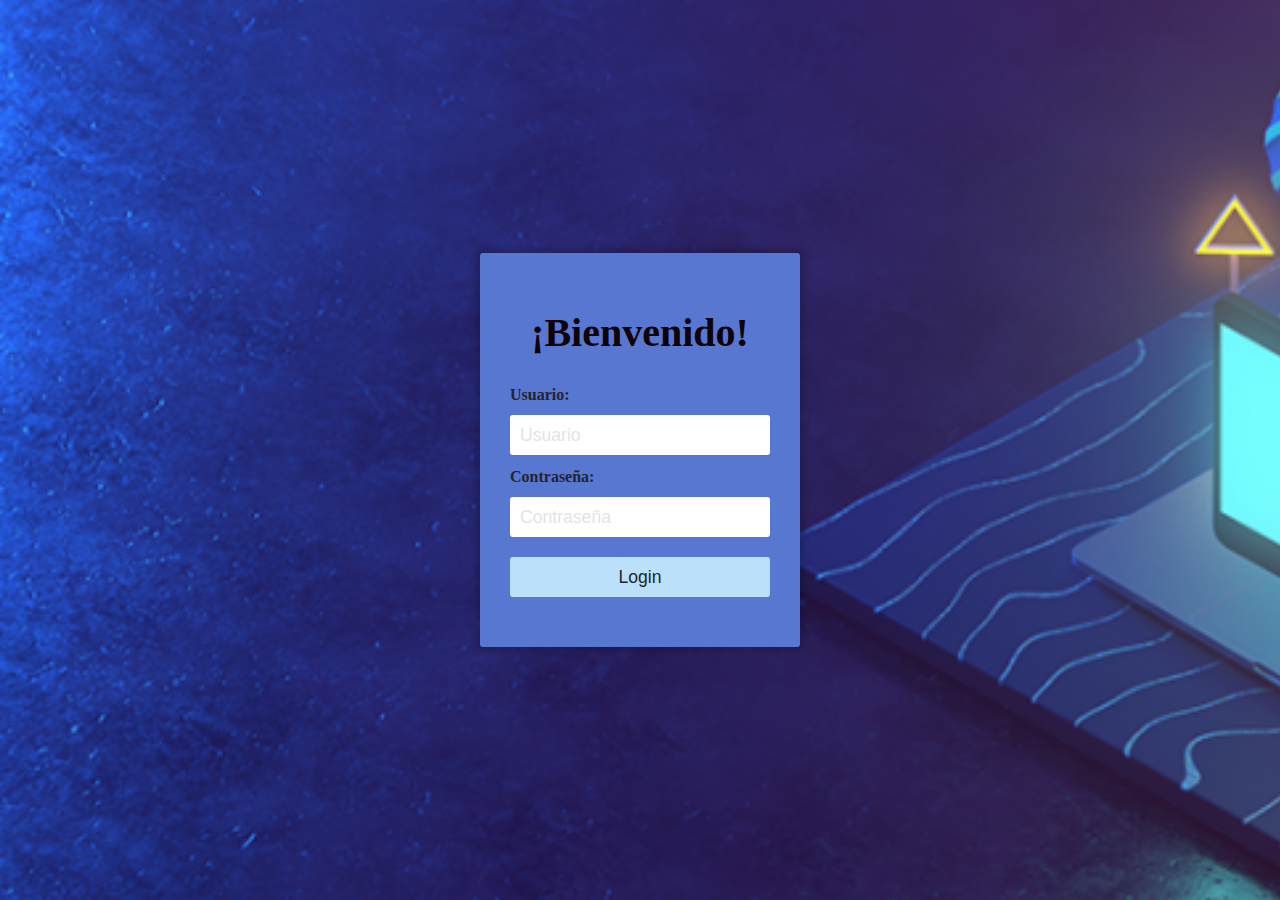
<file: index.html>
<!DOCTYPE html>
<!-- saved from url=(0049)https://getbootstrap.com/docs/4.3/examples/album/ -->
<html lang="en">

<head>
  <meta http-equiv="Content-Type" content="text/html; charset=UTF-8">
  <meta name="viewport" content="width=device-width, initial-scale=1, shrink-to-fit=no">
  <meta name="description" content="">
  <title>eMercado - Todo lo que busques está aquí</title>

  <link rel="canonical" href="https://getbootstrap.com/docs/4.3/examples/album/">
  <link href="https://fonts.googleapis.com/css?family=Raleway:300,300i,400,400i,700,700i,900,900i" rel="stylesheet">
  <!-- Bootstrap core CSS -->
  <link href="css/bootstrap.min.css" rel="stylesheet">
  <link href="css/styles.css" rel="stylesheet">
  <style>
    
body {
    font-family:'Aharoni', 'Comic Sans MS';
    font-weight: bold;
    font-size: 100%;
    color: #26222e;
    margin: 0;
    background-image: url("img/tercima.jpg");
    background-repeat: no-repeat;
    background-size:cover ;
}

#contenedor {
    display: flex;
    align-items: center;
    justify-content: space-around;
    margin: 0;
    padding: 0;
    min-width: 100vw;
    min-height: 100vh;
    width: 100%;
    height: 100%;
}

#central {
    max-width: 320px;
    width: 100%;
}

.titulo {
    font-size: 250%;
    color:#0f0307;
    text-align: center;
    margin-bottom: 20px;
}

#login {
    width: 100%;
    padding: 50px 30px;
    background-color: #5777d1;
    
    -webkit-box-shadow: 0px 0px 5px 5px rgba(0,0,0,0.15);
    -moz-box-shadow: 0px 0px 5px 5px rgba(0,0,0,0.15);
    box-shadow: 0px 0px 5px 5px rgba(0,0,0,0.15);
    
    border-radius: 3px 3px 3px 3px;
    -moz-border-radius: 3px 3px 3px 3px;
    -webkit-border-radius: 3px 3px 3px 3px;
    
    box-sizing: border-box;
}

#login input {
    font-family: 'Overpass', sans-serif;
    font-size: 110%;
    color: #1b262c;
    
    display: block;
    width: 100%;
    height: 40px;
    
    margin-bottom: 10px;
    padding: 5px 5px 5px 10px;
    
    box-sizing: border-box;
    
    border: none;
    border-radius: 3px 3px 3px 3px;
    -moz-border-radius: 3px 3px 3px 3px;
    -webkit-border-radius: 3px 3px 3px 3px;
}

#login input::placeholder {
    font-family: 'Overpass', sans-serif;
    color: #e4e4e4;
}

#login button {
    font-family: 'Overpass', sans-serif;
    font-size: 110%;
    color:#1b262c;
    width: 100%;
    height: 40px;
    border: none;
    
    border-radius: 3px 3px 3px 3px;
    -moz-border-radius: 3px 3px 3px 3px;
    -webkit-border-radius: 3px 3px 3px 3px;
    
    background-color: #bbe1fa;
    
    margin-top: 10px;
}

#login button:hover {
    color:#bbe1fa;
}

  </style>
                <body>
        <div id="contenedor">
            <div id="central">
                <div id="login">
                    <div class="titulo">
                        ¡Bienvenido!
                    </div>
                   
                        <label for="inputUsuario">Usuario:</label>
                        <input id="inputUsuario" type="text" name="usuario" placeholder="Usuario" >
                        
                        <label for="inputClave">Contraseña:</label>
                        <input id="inputClave" type="password" placeholder="Contraseña" name="password" >
                        
                        <button id= "submitBtn" title="Ingresar" name="Ingresar">Login</button>
                    
                </div>
                </div>
            </div>
        </div>

  <script src="js/init.js"></script>
  <script src="js/login.js"></script>
</body>
</html>
</file>
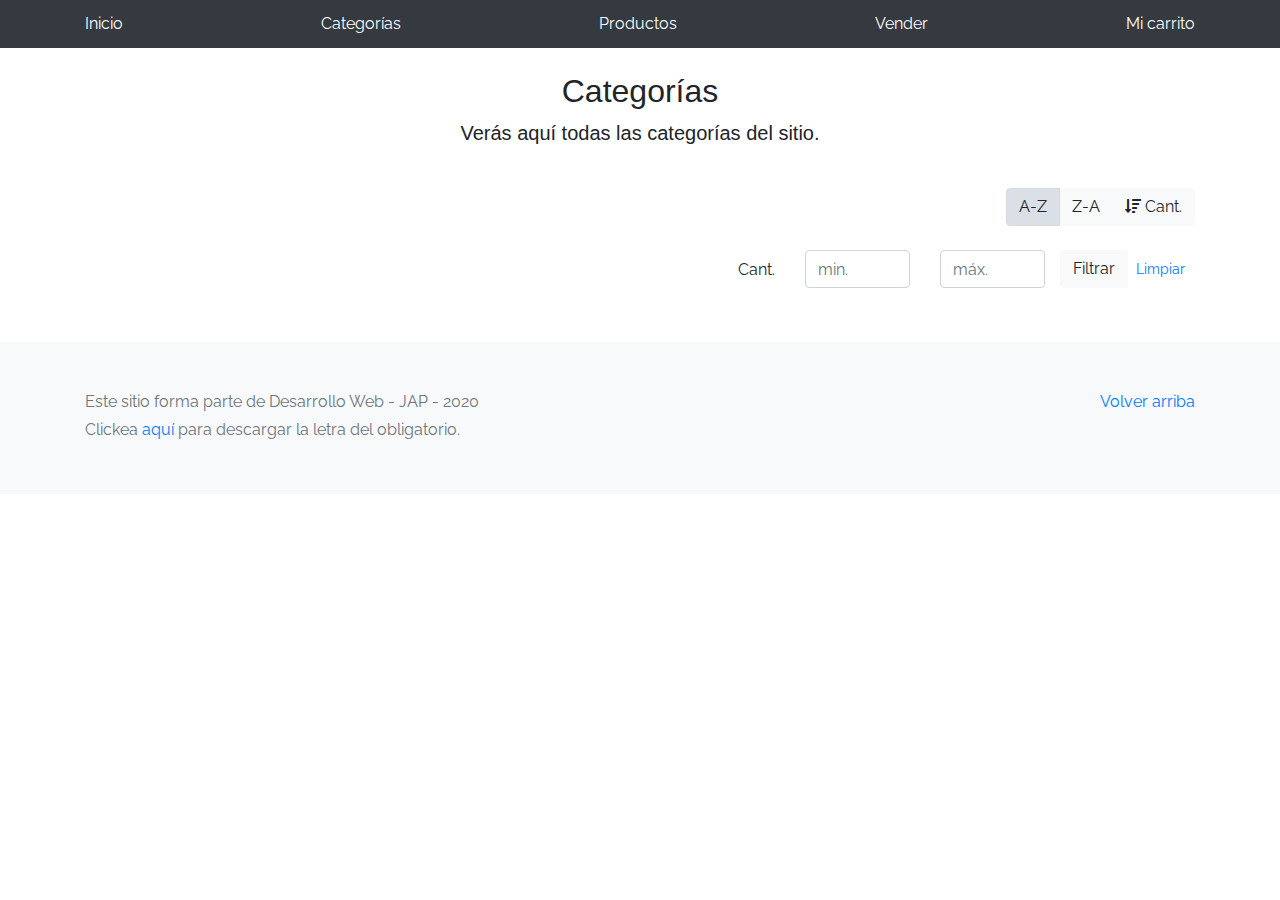
<file: categories.html>
<!DOCTYPE html>
<!-- saved from url=(0049)https://getbootstrap.com/docs/4.3/examples/album/ -->
<html lang="en">
  <head>
    <meta http-equiv="Content-Type" content="text/html; charset=UTF-8">
    <meta name="viewport" content="width=device-width, initial-scale=1, shrink-to-fit=no">
    <meta name="description" content="">
    <title>eMercado - Todo lo que busques está aquí</title>

    <link rel="canonical" href="https://getbootstrap.com/docs/4.3/examples/album/">
    <link href="https://fonts.googleapis.com/css?family=Raleway:300,300i,400,400i,700,700i,900,900i" rel="stylesheet">
    <link href="css/font-awesome.min.css" rel="stylesheet">

    <link href="css/bootstrap.min.css" rel="stylesheet">
    <link href="css/styles.css" rel="stylesheet">
  </head>
  <body>
    <nav class="site-header sticky-top py-1 bg-dark">
      <div class="container d-flex flex-column flex-md-row justify-content-between">
        <a class="py-2 d-none d-md-inline-block" href="index.html">Inicio</a>
        <a class="py-2 d-none d-md-inline-block" href="categories.html">Categorías</a>
        <a class="py-2 d-none d-md-inline-block" href="products.html">Productos</a>
        <a class="py-2 d-none d-md-inline-block" href="sell.html">Vender</a>
        <a class="py-2 d-none d-md-inline-block" href="cart.html">Mi carrito</a>

         
        <div class="dropdown" id="info-user" style="display :none;">
          <button id="user" class="btn btn-secondary dropdown-toggle" type="button" id="dropdownMenuButton" data-toggle="dropdown" aria-haspopup="true" aria-expanded="false">
          </button>
          <div class="dropdown-menu" aria-labelledby="dropdownMenuButton">
            <a class="dropdown-item" href="cart.html">Mi carrito</a>
          <a class="dropdown-item" href="my-profile.html"><i class="far fa-user"></i> Mi perfil</a>
            <a id="salir" class="dropdown-item" >Cerrar sesión</a>
      </div>
    </div>
      </div>
    </nav>
    <main role="main" class="pb-5">
        <div class="text-center p-4">
            <h2>Categorías</h2>
            <p class="lead">Verás aquí todas las categorías del sitio.</p>
        </div>
        <div class="container">
            <div class="row">
                <div class="col text-right">
                    <div class="btn-group btn-group-toggle mb-4" data-toggle="buttons">
                        <label class="btn btn-light active" id="sortAsc" >
                            <input type="radio" name="options" autocomplete="off" checked>A-Z
                        </label>
                        <label class="btn btn-light" id="sortDesc" >
                            <input type="radio" name="options" autocomplete="off">Z-A
                        </label>
                        <label class="btn btn-light" id="sortByCount" >
                            <input type="radio" name="options" autocomplete="off"><i class="fas fa-sort-amount-down mr-1"></i>Cant.
                        </label>
                    </div>
                </div>
            </div>
            <div class="row justify-content-end">
              <div class="col-md-6"></div>
                <div class="col-md-6 col-sm-12 mb-1 container">
                  <div class="row container p-0 m-0">
                    <div class="col">
                      <p class="font-weight-normal text-right my-2">Cant.</p>
                    </div>
                    <div class="col">
                      <input class="form-control" type="number" placeholder="min." id="rangeFilterCountMin">
                    </div>
                    <div class="col">
                      <input class="form-control" type="number" placeholder="máx." id="rangeFilterCountMax">
                    </div>
                    <div class="col-3 p-0">
                      <div class="btn-group" role="group">
                        <button class="btn btn-light btn-block" id="rangeFilterCount">Filtrar</button>
                        <button class="btn btn-link btn-sm" id="clearRangeFilter">Limpiar</button>
                      </div>
                    </div>
                  </div>
                </div>
            </div>
            <div class="row">
                <div class="list-group" id="cat-list-container">
                </div>
            </div>
        </div>
    </main>
    <footer class="text-muted bg-light">
      <div class="container">
        <p class="float-right">
          <a href="#">Volver arriba</a>
        </p>
        <p>Este sitio forma parte de Desarrollo Web - JAP - 2020</p>
        <p>Clickea <a target="_blank" href="Letra.pdf">aquí</a> para descargar la letra del obligatorio.</p>
      </div>
    </footer>
    <div id="spinner-wrapper"><div class="lds-ring"><div></div><div></div><div></div><div></div></div></div>
    <script src="js/jquery-3.4.1.min.js"></script>
    <script src="js/bootstrap.bundle.min.js"></script>
    <script src="js/init.js"></script>
    <script src="js/categories.js"></script>
  </body>
</html>
</file>
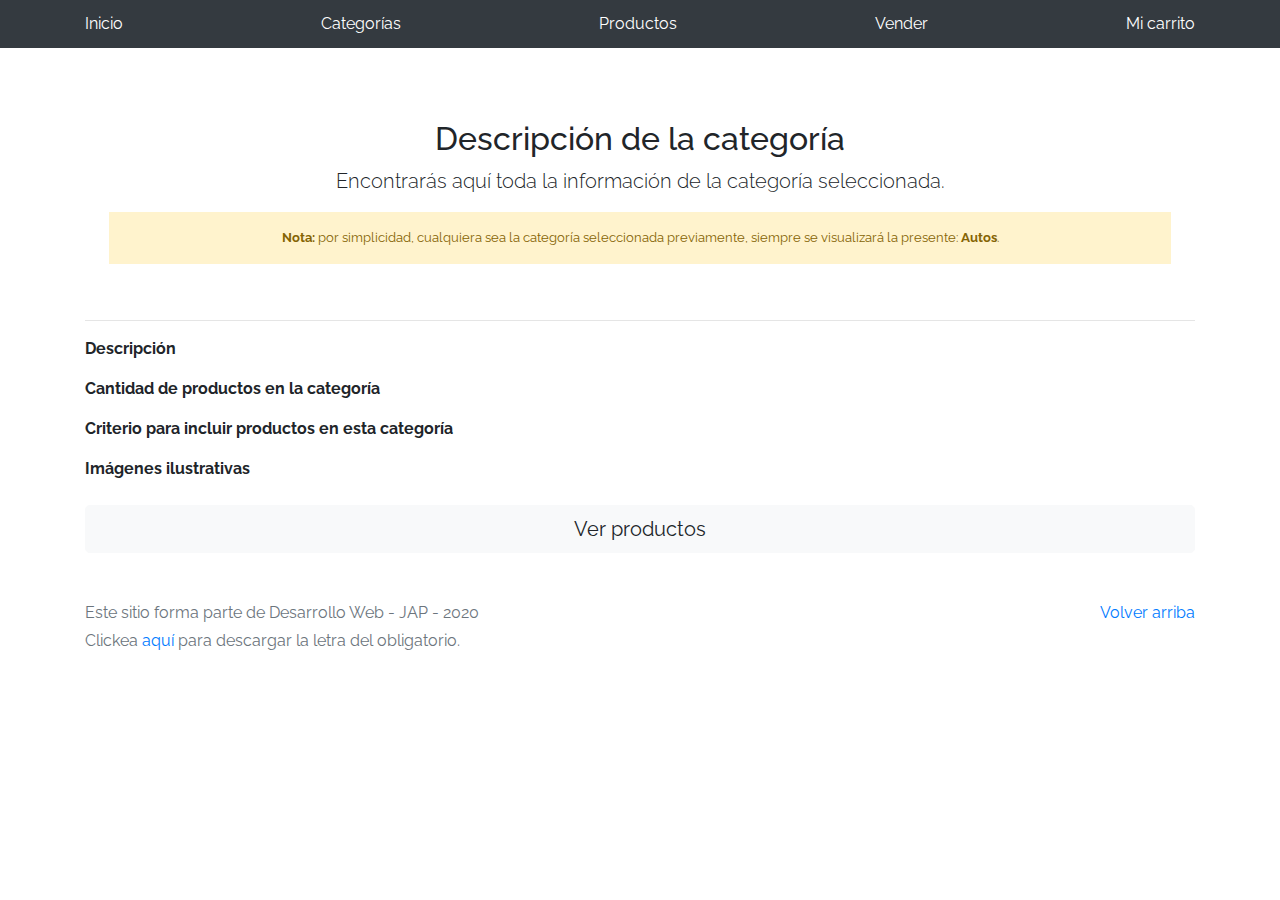
<file: category-info.html>
<!DOCTYPE html>
<!-- saved from url=(0049)https://getbootstrap.com/docs/4.3/examples/album/ -->
<html lang="en">

<head>
  <meta http-equiv="Content-Type" content="text/html; charset=UTF-8">
  <meta name="viewport" content="width=device-width, initial-scale=1, shrink-to-fit=no">
  <meta name="description" content="">
  <title>eMercado - Todo lo que busques está aquí</title>

  <link rel="canonical" href="https://getbootstrap.com/docs/4.3/examples/album/">
  <link href="https://fonts.googleapis.com/css?family=Raleway:300,300i,400,400i,700,700i,900,900i" rel="stylesheet">
  <!-- Bootstrap core CSS -->
  <link href="css/bootstrap.min.css" rel="stylesheet">
  <link href="css/styles.css" rel="stylesheet">
</head>

<body>
  <nav class="site-header sticky-top py-1 bg-dark">
    <div class="container d-flex flex-column flex-md-row justify-content-between">
      <a class="py-2 d-none d-md-inline-block" href="index.html">Inicio</a>
      <a class="py-2 d-none d-md-inline-block" href="categories.html">Categorías</a>
      <a class="py-2 d-none d-md-inline-block" href="products.html">Productos</a>
      <a class="py-2 d-none d-md-inline-block" href="sell.html">Vender</a>
      <a class="py-2 d-none d-md-inline-block" href="cart.html">Mi carrito</a>

      
      <div class="dropdown" id="info-user" style="display :none;">
        <button id="user" class="btn btn-secondary dropdown-toggle" type="button" id="dropdownMenuButton" data-toggle="dropdown" aria-haspopup="true" aria-expanded="false">
        </button>
        <div class="dropdown-menu" aria-labelledby="dropdownMenuButton">
          <a class="dropdown-item" href="cart.html">Mi carrito</a>
          <a class="dropdown-item" href="my-profile.html"><i class="far fa-user"></i> Mi perfil</a>
          <a id="salir" class="dropdown-item" >Cerrar sesión</a>
    </div>
  </div> 
    </div>
  </nav>
  <main role="main">
    <div class="container mt-5">
      <div class="text-center p-4">
        <h2>Descripción de la categoría</h2>
        <p class="lead">Encontrarás aquí toda la información de la categoría seleccionada.</p>
        <p class="small alert-warning py-3"><strong>Nota: </strong>por simplicidad, cualquiera sea la categoría
          seleccionada previamente, siempre se visualizará la presente: <strong>Autos</strong>.</p>
      </div>
      <h3 id="categoryName"></h3>
      <hr class="my-3">
      <dl>
        <dt>Descripción</dt>
        <dd>
          <p id="categoryDescription"></p>
        </dd>

        <dt>Cantidad de productos en la categoría</dt>
        <dd>
          <p id="productCount"></p>
        </dd>

        <dt>Criterio para incluir productos en esta categoría</dt>
        <dd>
          <p id="productCriteria"></p>
        </dd>

        <dt>Imágenes ilustrativas</dt>
        <dd>
          <div class="row text-center text-lg-left pt-2" id="productImagesGallery">
          </div>
        </dd>
      </dl>
      <a type="button" class="btn btn-light btn-lg btn-block" href="products.html">Ver productos</a>
    </div>
  </main>
  <footer class="text-muted">
    <div class="container">
      <p class="float-right">
        <a href="#">Volver arriba</a>
      </p>
      <p>Este sitio forma parte de Desarrollo Web - JAP - 2020</p>
      <p>Clickea <a target="_blank" href="Letra.pdf">aquí</a> para descargar la letra del obligatorio.</p>
    </div>
  </footer>
  <div id="spinner-wrapper">
    <div class="lds-ring">
      <div></div>
      <div></div>
      <div></div>
      <div></div>
    </div>
  </div>
  <script src="js/jquery-3.4.1.min.js"></script>
  <script src="js/bootstrap.bundle.min.js"></script>
  <script src="js/init.js"></script>
  <script src="js/category-info.js"></script>
</body>

</html>
</file>
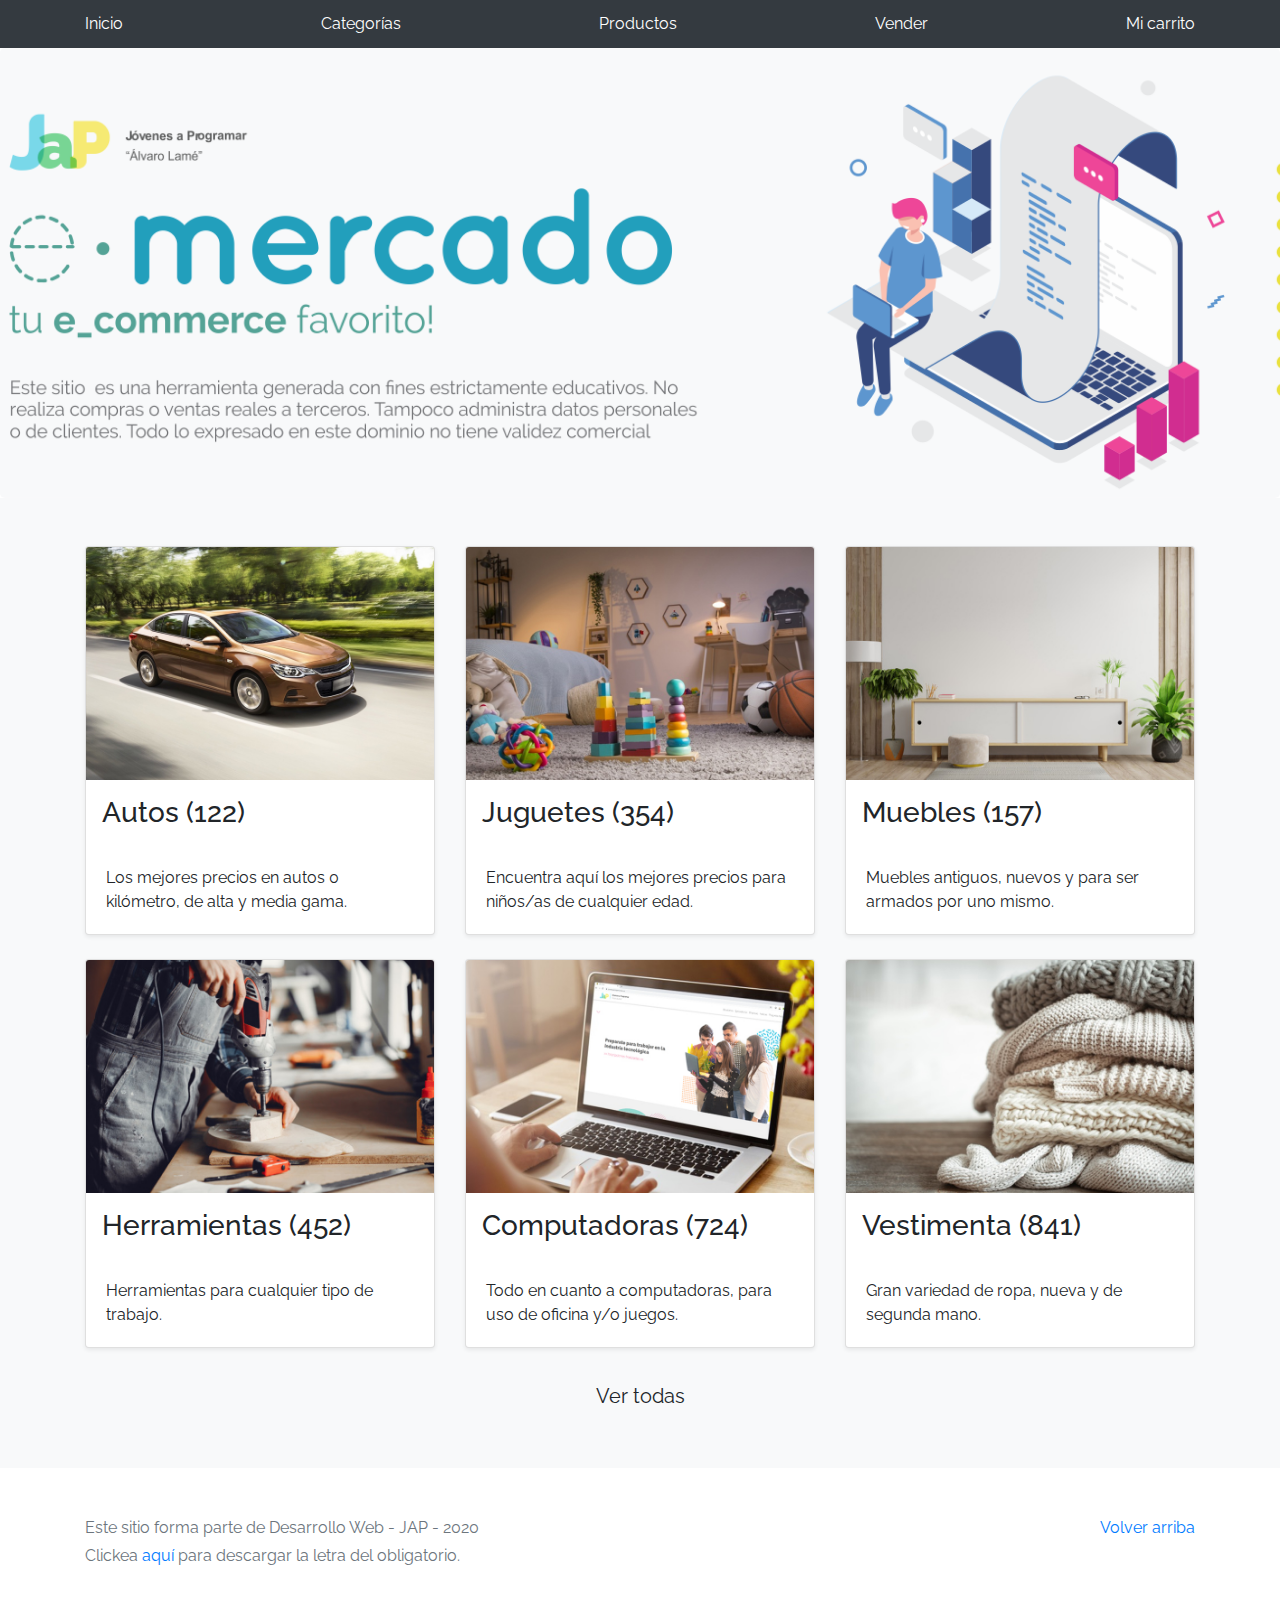
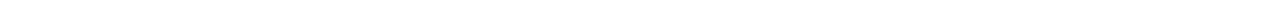
<file: index2.html>
<!DOCTYPE html>
<!-- saved from url=(0049)https://getbootstrap.com/docs/4.3/examples/album/ -->
<html lang="en">
  <head>
    <meta http-equiv="Content-Type" content="text/html; charset=UTF-8">
    <meta name="viewport" content="width=device-width, initial-scale=1, shrink-to-fit=no">
    <meta name="description" content="">
    <title>eMercado - Todo lo que busques está aquí</title>

    <link rel="canonical" href="https://getbootstrap.com/docs/4.3/examples/album/">
    <link href="https://fonts.googleapis.com/css?family=Raleway:300,300i,400,400i,700,700i,900,900i" rel="stylesheet">
    <!-- Bootstrap core CSS -->
    <link href="css/bootstrap.min.css" rel="stylesheet">
    <link href="css/styles.css" rel="stylesheet">
  </head>
  <body>
    <nav class="site-header sticky-top py-1 bg-dark">
      <div class="container d-flex flex-column flex-md-row justify-content-between">
        <a class="py-2 d-none d-md-inline-block" href="index.html">Inicio</a>
        <a class="py-2 d-none d-md-inline-block" href="categories.html">Categorías</a>
        <a class="py-2 d-none d-md-inline-block" href="products.html">Productos</a>
        <a class="py-2 d-none d-md-inline-block" href="sell.html">Vender</a>
        <a class="py-2 d-none d-md-inline-block" href="cart.html">Mi carrito</a>
      </div>
    </nav>
    <main role="main">
      <section class="jumbotron text-center">
        <div class="m-5">
          <h1></h1>
        </div>
      </section>
      <div class="album py-5 bg-light">
        <div class="container">
          <div class="row">
            <div class="col-md-4">
              <a href="categories.html" class="card mb-4 shadow-sm custom-card">
                <img class="bd-placeholder-img card-img-top"  src="img/cat1.jpg">
                <h3 class="m-3">Autos (122)</h3>
                <div class="card-body">
                  <p class="card-text">Los mejores precios en autos 0 kilómetro, de alta y media gama.</p>
                </div>
              </a>
            </div>
            <div class="col-md-4">
                <a href="categories.html" class="card mb-4 shadow-sm custom-card">
                  <img class="bd-placeholder-img card-img-top" src="img/cat2.jpg">
                  <h3 class="m-3">Juguetes (354)</h3>
                  <div class="card-body">
                    <p class="card-text">Encuentra aquí los mejores precios para niños/as de cualquier edad.</p>
                  </div>
                </a>
            </div>
            <div class="col-md-4">
                <a href="categories.html" class="card mb-4 shadow-sm custom-card">
                  <img class="bd-placeholder-img card-img-top" src="img/cat3.jpg">
                  <h3 class="m-3">Muebles (157)</h3>
                  <div class="card-body">
                    <p class="card-text">Muebles antiguos, nuevos y para ser armados por uno mismo.</p>
                  </div>
                </a>
            </div>
            <div class="col-md-4">
                <a href="categories.html" class="card mb-4 shadow-sm custom-card">
                  <img class="bd-placeholder-img card-img-top" src="img/cat4.jpg">
                  <h3 class="m-3">Herramientas (452)</h3>
                  <div class="card-body">
                    <p class="card-text">Herramientas para cualquier tipo de trabajo.</p>
                  </div>
                </a>
            </div>
            <div class="col-md-4">
                <a href="categories.html" class="card mb-4 shadow-sm custom-card">
                  <img class="bd-placeholder-img card-img-top" src="img/cat5.jpg">
                  <h3 class="m-3">Computadoras (724)</h3>
                  <div class="card-body">
                    <p class="card-text">Todo en cuanto a computadoras, para uso de oficina y/o juegos.</p>
                  </div>
                </a>
            </div>
            <div class="col-md-4">
                <a href="categories.html" class="card mb-4 shadow-sm custom-card">
                  <img class="bd-placeholder-img card-img-top" src="img/cat6.jpg">
                  <h3 class="m-3">Vestimenta (841)</h3>
                  <div class="card-body">
                    <p class="card-text">Gran variedad de ropa, nueva y de segunda mano.</p>
                  </div>
                </a>
            </div>
          </div>
          <div class="row">
              <a type="button" class="btn btn-light btn-lg btn-block" href="categories.html">Ver todas</a>
          </div>
        </div>
      </div>
    </main>
    <footer class="text-muted">
      <div class="container">
        <p class="float-right">
          <a href="#">Volver arriba</a>
        </p>
        <p>Este sitio forma parte de Desarrollo Web - JAP - 2020</p>
        <p>Clickea <a target="_blank" href="Letra.pdf">aquí</a> para descargar la letra del obligatorio.</p>
      </div>
    </footer>
    <script src="js/jquery-3.4.1.min.js"></script>
    <script src="js/bootstrap.bundle.min.js"></script>
    <script src="js/init.js"></script>
  </body>
</html>
</file>
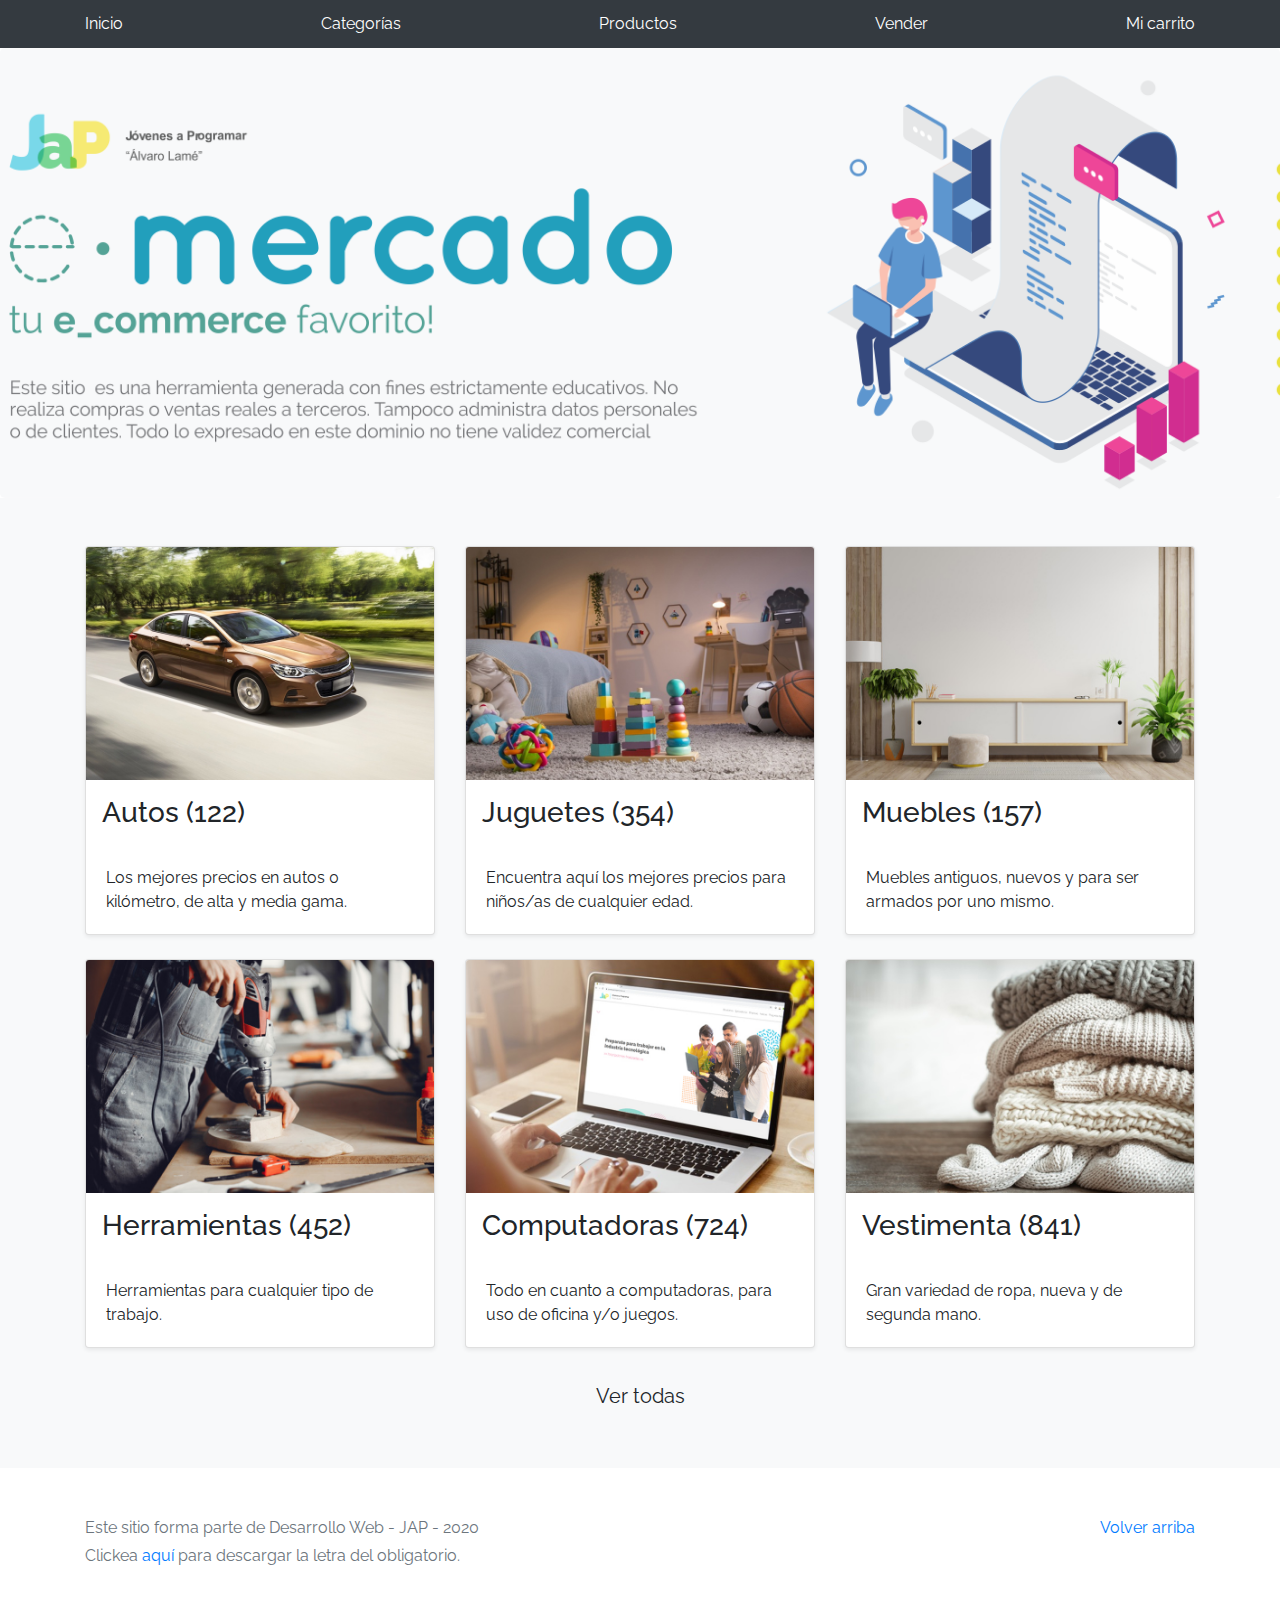
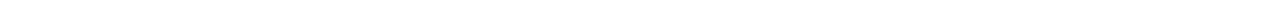
<file: inicio.html>
<!DOCTYPE html>
<!-- saved from url=(0049)https://getbootstrap.com/docs/4.3/examples/album/ -->
<html lang="en">
  <head>
    <meta http-equiv="Content-Type" content="text/html; charset=UTF-8">
    <meta name="viewport" content="width=device-width, initial-scale=1, shrink-to-fit=no">
    <meta name="description" content="">
    <title>eMercado - Todo lo que busques está aquí</title>

    <link rel="canonical" href="https://getbootstrap.com/docs/4.3/examples/album/">
    <link href="https://fonts.googleapis.com/css?family=Raleway:300,300i,400,400i,700,700i,900,900i" rel="stylesheet">
    <!-- Bootstrap core CSS -->
    <link href="css/bootstrap.min.css" rel="stylesheet">
    <link href="css/styles.css" rel="stylesheet">
  </head>
  <body>
    <nav class="site-header sticky-top py-1 bg-dark">
      <div class="container d-flex flex-column flex-md-row justify-content-between">
        <a class="py-2 d-none d-md-inline-block" href="index.html">Inicio</a>
        <a class="py-2 d-none d-md-inline-block" href="categories.html">Categorías</a>
        <a class="py-2 d-none d-md-inline-block" href="products.html">Productos</a>
        <a class="py-2 d-none d-md-inline-block" href="sell.html">Vender</a>
        <a class="py-2 d-none d-md-inline-block" href="cart.html">Mi carrito</a>
      
        <div class="dropdown" id="info-user" style="display :none;">
          <button id="user" class="btn btn-secondary dropdown-toggle" type="button" id="dropdownMenuButton" 
          data-toggle="dropdown" aria-haspopup="true" aria-expanded="false">
          </button>
          <div class="dropdown-menu" aria-labelledby="dropdownMenuButton">
            <a class="dropdown-item" href="cart.html">Mi carrito</a>
          <a class="dropdown-item" href="my-profile.html"><i class="far fa-user"></i> Mi perfil</a>
            <a id="salir" class="dropdown-item" >Cerrar sesión</a>
      </div>
    </div>
  </div>
    </nav>
    <main role="main">
      <section class="jumbotron text-center">
        <div class="m-5">
          <h1></h1>
        </div>
      </section>
      <div class="album py-5 bg-light">
        <div class="container">
          <div class="row">
            <div class="col-md-4">
              <a href="categories.html" class="card mb-4 shadow-sm custom-card">
                <img class="bd-placeholder-img card-img-top"  src="img/cat1.jpg">
                <h3 class="m-3">Autos (122)</h3>
                <div class="card-body">
                  <p class="card-text">Los mejores precios en autos 0 kilómetro, de alta y media gama.</p>
                </div>
              </a>
            </div>
            <div class="col-md-4">
                <a href="categories.html" class="card mb-4 shadow-sm custom-card">
                  <img class="bd-placeholder-img card-img-top" src="img/cat2.jpg">
                  <h3 class="m-3">Juguetes (354)</h3>
                  <div class="card-body">
                    <p class="card-text">Encuentra aquí los mejores precios para niños/as de cualquier edad.</p>
                  </div>
                </a>
            </div>
            <div class="col-md-4">
                <a href="categories.html" class="card mb-4 shadow-sm custom-card">
                  <img class="bd-placeholder-img card-img-top" src="img/cat3.jpg">
                  <h3 class="m-3">Muebles (157)</h3>
                  <div class="card-body">
                    <p class="card-text">Muebles antiguos, nuevos y para ser armados por uno mismo.</p>
                  </div>
                </a>
            </div>
            <div class="col-md-4">
                <a href="categories.html" class="card mb-4 shadow-sm custom-card">
                  <img class="bd-placeholder-img card-img-top" src="img/cat4.jpg">
                  <h3 class="m-3">Herramientas (452)</h3>
                  <div class="card-body">
                    <p class="card-text">Herramientas para cualquier tipo de trabajo.</p>
                  </div>
                </a>
            </div>
            <div class="col-md-4">
                <a href="categories.html" class="card mb-4 shadow-sm custom-card">
                  <img class="bd-placeholder-img card-img-top" src="img/cat5.jpg">
                  <h3 class="m-3">Computadoras (724)</h3>
                  <div class="card-body">
                    <p class="card-text">Todo en cuanto a computadoras, para uso de oficina y/o juegos.</p>
                  </div>
                </a>
            </div>
            <div class="col-md-4">
                <a href="categories.html" class="card mb-4 shadow-sm custom-card">
                  <img class="bd-placeholder-img card-img-top" src="img/cat6.jpg">
                  <h3 class="m-3">Vestimenta (841)</h3>
                  <div class="card-body">
                    <p class="card-text">Gran variedad de ropa, nueva y de segunda mano.</p>
                  </div>
                </a>
            </div>
          </div>
          <div class="row">
              <a type="button" class="btn btn-light btn-lg btn-block" href="categories.html">Ver todas</a>
          </div>
        </div>
      </div>
    </main>
    <footer class="text-muted">
      <div class="container">
        <p class="float-right">
          <a href="#">Volver arriba</a>
        </p>
        <p>Este sitio forma parte de Desarrollo Web - JAP - 2020</p>
        <p>Clickea <a target="_blank" href="Letra.pdf">aquí</a> para descargar la letra del obligatorio.</p>
      </div>
    </footer>
    <script src="js/jquery-3.4.1.min.js"></script>
    <script src="js/bootstrap.bundle.min.js"></script>
    <script src="js/init.js"></script>
  </body>
</html>
</file>
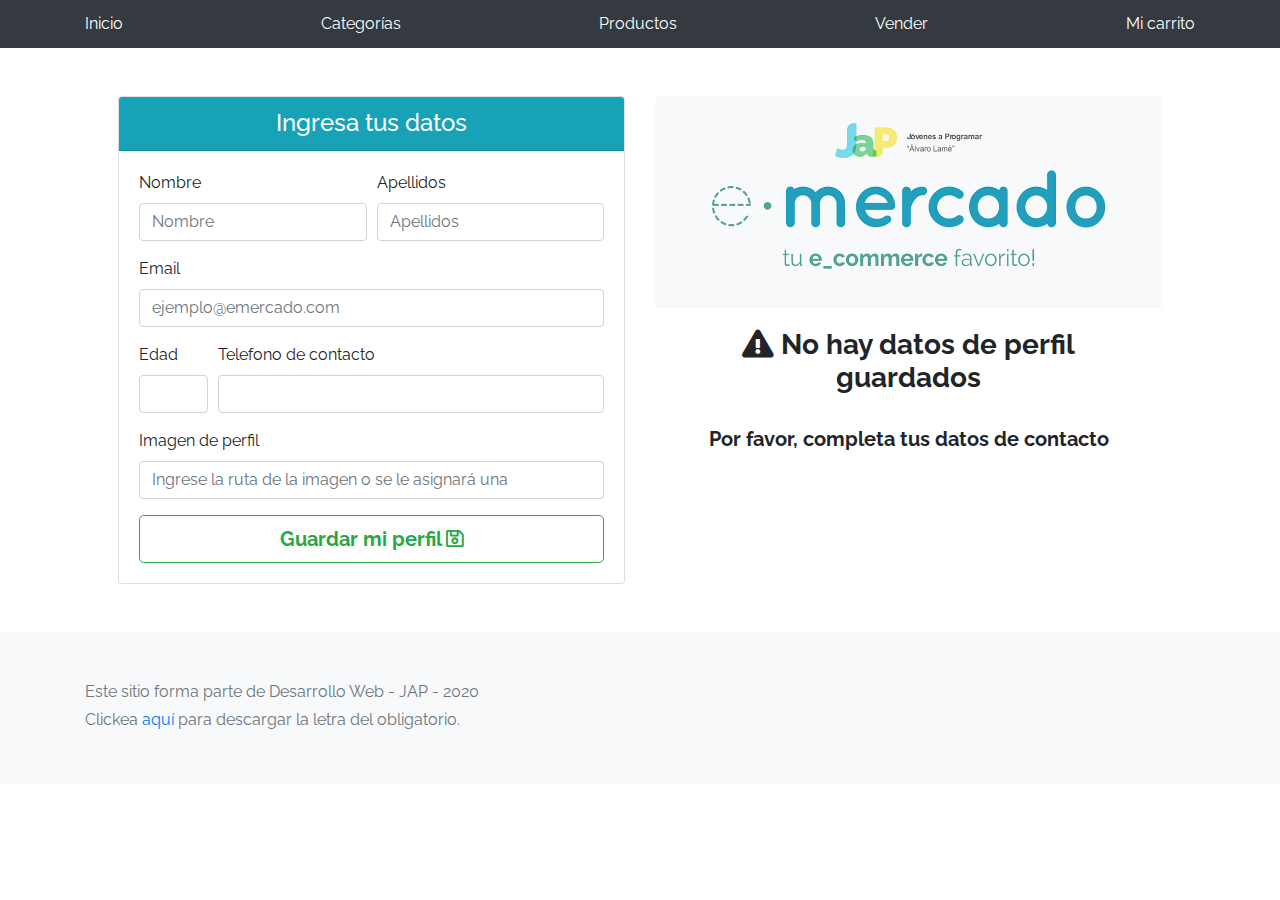
<file: my-profile.html>
<!DOCTYPE html>
<!-- saved from url=(0049)https://getbootstrap.com/docs/4.3/examples/album/ -->
<html lang="en">

<head>
  <meta http-equiv="Content-Type" content="text/html; charset=UTF-8">

  <meta name="viewport" content="width=device-width, initial-scale=1, shrink-to-fit=no">
  <meta name="description" content="">
  <title>eMercado - Todo lo que busques está aquí</title>

  <link rel="canonical" href="https://getbootstrap.com/docs/4.3/examples/album/">
  <link href="https://fonts.googleapis.com/css?family=Raleway:300,300i,400,400i,700,700i,900,900i" rel="stylesheet">

  <style>
    .bd-placeholder-img {
      font-size: 1.125rem;
      text-anchor: middle;
      -webkit-user-select: none;
      -moz-user-select: none;
      -ms-user-select: none;
      user-select: none;
    }

    @media (min-width: 768px) {
      .bd-placeholder-img-lg {
        font-size: 3.5rem;
      }
    }
  </style>
  <link href="css/bootstrap.min.css" rel="stylesheet">
  <link href="css/styles.css" rel="stylesheet">
  <link href="css/dropzone.css" rel="stylesheet">
   <!-- Se agregó link para iconos -->
  <link href="css/font-awesome.min.css" rel="stylesheet" /> 
 
</head>

<body>
  <nav class="site-header sticky-top py-1 bg-dark">
    <div class="container d-flex flex-column flex-md-row justify-content-between">
      <a class="py-2 d-none d-md-inline-block" href="index.html">Inicio</a>
      <a class="py-2 d-none d-md-inline-block" href="categories.html">Categorías</a>
      <a class="py-2 d-none d-md-inline-block" href="products.html">Productos</a>
      <a class="py-2 d-none d-md-inline-block" href="sell.html">Vender</a>
      <a class="py-2 d-none d-md-inline-block" href="cart.html">Mi carrito</a>

       
      <div class="dropdown" id="info-user" style="display :none;">
        <button id="user" class="btn btn-secondary dropdown-toggle" type="button" id="dropdownMenuButton" data-toggle="dropdown" aria-haspopup="true" aria-expanded="false">
        </button>
        <div class="dropdown-menu" aria-labelledby="dropdownMenuButton">
          <a class="dropdown-item" href="cart.html">Mi carrito</a>
          <a class="dropdown-item" href="my-profile.html"></a> <i class="far fa-user"></i> Mi perfil</a> 
          
          <a id="salir" class="dropdown-item" >Cerrar sesión</a>
    </div>
  </div>
    </div>
  </nav>
  <div class="container p-5">
    <div class="row">
      <!-- Ingreso formulario -->
      <div class="col-md-6">
        <div class="card">
          <h4 class="card-header bg-info text-center text-white">
            Ingresa tus datos
          </h4>
          <div class="card-body">
            <form onsubmit="guardarDatos()">
              <div class="form-row">
                <div class="form-group col-md-6">
                  <label for="inputNombre">Nombre</label>
                  <input
                    type="text"
                    class="form-control"
                    id="inputNombre"
                    placeholder="Nombre"
                    required
                  />
                </div>
                <div class="form-group col-md-6">
                  <label for="inputApellidos">Apellidos</label>
                  <input
                    type="text"
                    class="form-control"
                    id="inputApellidos"
                    placeholder="Apellidos"
                    required
                  />
                </div>
              </div>
              <div class="form-group">
                <label for="inputEmail">Email</label>
                <input
                  type="email"
                  class="form-control"
                  id="inputEmail"
                  placeholder="ejemplo@emercado.com"
                  required
                />
              </div>

              <div class="form-row">
                <div class="form-group col-md-2">
                  <label for="inputEdad">Edad</label>
                  <input type="number" class="form-control" id="inputEdad" required/>
                </div>
                <div class="form-group col-md-10">
                  <label for="inputTelefono">Telefono de contacto</label>
                  <input type="tel" class="form-control" id="inputTelefono" required />
                </div>
              </div>

              <div class="form-row">
                <div class="form-group col-md-12">
                  <label for="inputImagen">Imagen de perfil</label>
                  <input
                    type="text"
                    class="form-control"
                    id="inputImagen"
                    placeholder="Ingrese la ruta de la imagen o se le asignará una"
                  />
                </div>
              </div>
               <button
                type="submit"
                class="btn btn-outline-success btn-lg btn-block"
                id="botonGuardar">
                <strong> Guardar mi perfil </strong> <i class="far fa-save"></i> 
              </button>  
            </form>
          </div>
        </div>
      </div>
      <!-- Fin formulario -->

      <!-- Div para mostrar informacion de perfil -->
      <div id="mostrarPerfil" class="col-md-6"></div>
    </div>
  </div>
 
  <!-- <div class="container p-5">
    <div class="alert alert-danger" role="alert" style="position: relative; width:auto; top: 0;">
      <h4 class="alert-heading">¡A trabajar! :)</h4>
      <p>Esta sección corresponde a: Entrega 6 (Fecha de entrega: 31/10/2021).</p>
      <hr>
      <p class="mb-0">Para saber qué debes hacer, fijate en la actividad en CREA correspondiente a esta entrega.</p>
    </div>
  </div> -->
  <footer class="text-muted bg-light">
    <div class="container">
      <p>Este sitio forma parte de Desarrollo Web - JAP - 2020</p>
      <p>Clickea <a target="_blank" href="Letra.pdf">aquí</a> para descargar la letra del obligatorio.</p>
    </div>
  </footer>
  <div class="alert fade alert-success" role="alert" id="alertResult">
    <span id="resultSpan"></span>
    <button type="button" class="close" data-dismiss="alert" aria-label="Close">
      <span aria-hidden="true">&times;</span>
    </button>
  </div>
  <div id="spinner-wrapper">
    <div class="lds-ring">
      <div></div>
      <div></div>
      <div></div>
      <div></div>
    </div>
  </div>
  <script src="js/jquery-3.4.1.min.js"></script>
  <script src="js/bootstrap.bundle.min.js"></script>
  <script src="js/dropzone.js"></script>
  <script src="js/init.js"></script>
  <script src="js/my-profile.js"></script>
</body>

</html>
</file>
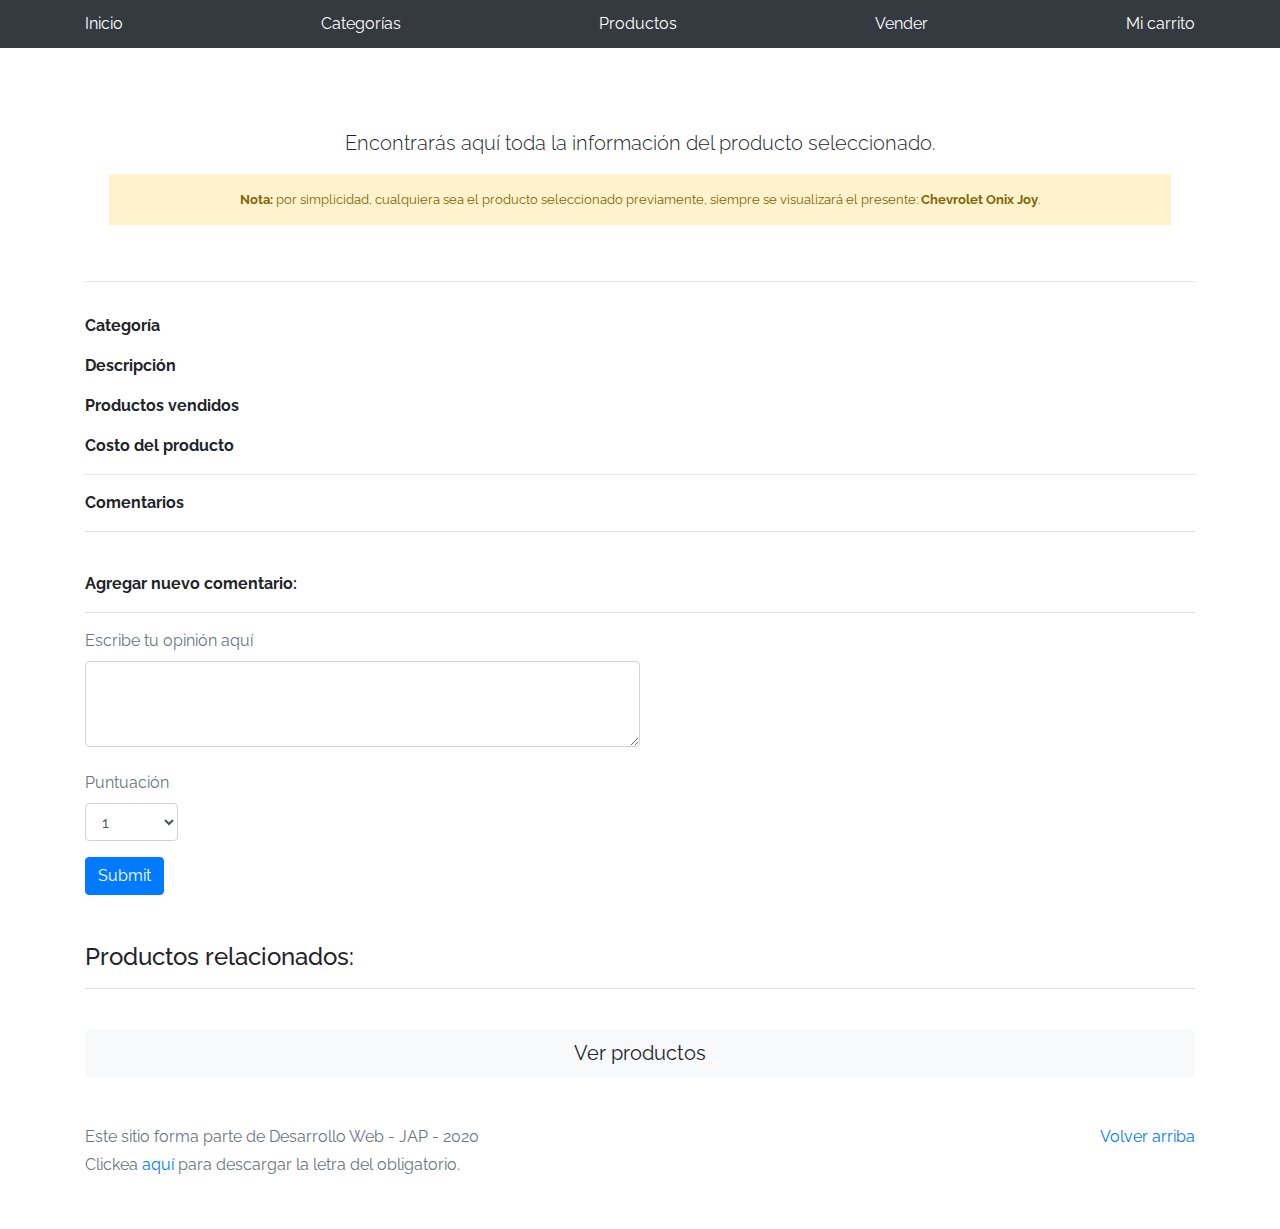
<file: product-info.html>
<!DOCTYPE html>
<!-- saved from url=(0049)https://getbootstrap.com/docs/4.3/examples/album/ -->
<html lang="en">

<head>
  <meta http-equiv="Content-Type" content="text/html; charset=UTF-8">
  <meta name="viewport" content="width=device-width, initial-scale=1, shrink-to-fit=no">
  <meta name="description" content="">
  <title>eMercado - Todo lo que busques está aquí</title>

  <link rel="canonical" href="https://getbootstrap.com/docs/4.3/examples/album/">
  <link href="https://fonts.googleapis.com/css?family=Raleway:300,300i,400,400i,700,700i,900,900i" rel="stylesheet">
  <link href="css/font-awesome.min.css" rel="stylesheet">
  <link href="css/bootstrap.min.css" rel="stylesheet">
  <link href="css/styles.css" rel="stylesheet">
</head>

<body>
  <nav class="site-header sticky-top py-1 bg-dark">
    <div class="container d-flex flex-column flex-md-row justify-content-between">
      <a class="py-2 d-none d-md-inline-block" href="index.html">Inicio</a>
      <a class="py-2 d-none d-md-inline-block" href="categories.html">Categorías</a>
      <a class="py-2 d-none d-md-inline-block" href="products.html">Productos</a>
      <a class="py-2 d-none d-md-inline-block" href="sell.html">Vender</a>
      <a class="py-2 d-none d-md-inline-block" href="cart.html">Mi carrito</a>

      <div class="dropdown" id="info-user" style="display :none;">
        <button id="user" class="btn btn-secondary dropdown-toggle" type="button" id="dropdownMenuButton" data-toggle="dropdown" aria-haspopup="true" aria-expanded="false">
        </button>
        <div class="dropdown-menu" aria-labelledby="dropdownMenuButton">
          <a class="dropdown-item" href="cart.html">Mi carrito</a>
          <a class="dropdown-item" href="my-profile.html"><i class="far fa-user"></i> Mi perfil</a>
          <a id="salir" class="dropdown-item" >Cerrar sesión</a>
    </div>
  </div>
    </div>
  </nav>
  <!-- <div class="container p-5">
    <div class="alert alert-danger" role="alert" style="position: relative; width:auto; top: 0;">
      <h4 class="alert-heading">¡A trabajar! :)</h4>
      <p>Esta sección corresponde a: Entrega 3 (Fecha de entrega: 19/09/2021) y Entrega 4 (Fecha de entrega: 03/10/2021).</p>
      <hr>
      <p class="mb-0">Para saber qué debes hacer, fijate en la actividad en CREA correspondiente a esta entrega.</p>
    </div>
  </div> -->

  <main role="main">
    <div class="container mt-5">
      <div class="text-center p-4">
        <h2 id="productName"></h2>
        <p class="lead">Encontrarás aquí toda la información del producto seleccionado.</p>
        <p class="small alert-warning py-3"><strong>Nota: </strong>por simplicidad, cualquiera sea el producto
          seleccionado previamente, siempre se visualizará el presente: <strong>Chevrolet Onix Joy</strong>.</p>
      </div>

      <hr class="my-3">
      <div class="carousel slide mb-3" id="carousel" data-ride="carousel">
        <div class="carousel-inner" id="productImagesGallery"></div>
        <a class="carousel-control-prev" href="#carousel" role="button" data-slide="prev">
          <span class="carousel-control-prev-icon" aria-hidden="true"></span>
          <span class="sr-only">Previous</span>
        </a>
        <a class="carousel-control-next" href="#carousel" role="button" data-slide="next">
          <span class="carousel-control-next-icon" aria-hidden="true"></span>
          <span class="sr-only">Next</span>
        </a>
      </div>
      <dl>
        <dt>Categoría</dt>
        <dd>
          <p id="productCategory"></p>
        </dd>

        <dt>Descripción</dt>
        <dd>
          <p id="productDescription"></p>
        </dd>

        <dt>Productos vendidos</dt>
        <dd>
          <p id="productSoldCount"></p>
        </dd>

        <dt>Costo del producto</dt>
        <dd>
          <p id="productCost"></p>
        </dd>
        
      </dl>
      <hr class="my-3">
      <dt>Comentarios</dt>
        <hr class="my-3">
          <div id="comments"></div>
          <div id="newComments"></div><br>
        <dt>Agregar nuevo comentario:</dt>
          <hr class="my-3">
          <dd class="text-muted">Escribe tu opinión aquí</dd>
            <form> <textarea id="text" class="form-control col-md-6" rows="3"></textarea><br>
            
        <dd class="text-muted">Puntuación</dd>
        <select id="score" class="form-control col-md-1">
          <option>1</option>
          <option>2</option>
          <option>3</option>
          <option>4</option>
          <option>5</option>
          </select>
      <input type="submit" class="btn btn-primary mt-3" onclick="newComment()"></form>
      
    </dl>
    <br><br>
    <h4>Productos relacionados:</h4>
        <hr class="my-3">
        <div class="row" id="productRelated">
        </div>
        <br>
    <a type="button" class="btn btn-light btn-lg btn-block" href="products.html">Ver productos</a>
  </div>

  <footer class="text-muted">
    <div class="container">
      <p class="float-right">
        <a href="#">Volver arriba</a>
      </p>
      <p>Este sitio forma parte de Desarrollo Web - JAP - 2020</p>
      <p>Clickea <a target="_blank" href="Letra.pdf">aquí</a> para descargar la letra del obligatorio.</p>
    </div>
  </footer>
  <div id="spinner-wrapper">
    <div class="lds-ring">
      <div></div>
      <div></div>
      <div></div>
      <div></div>
    </div>
  </div>
  <script src="js/jquery-3.4.1.min.js"></script>
  <script src="js/bootstrap.bundle.min.js"></script>
  <script src="js/init.js"></script>
  <script src="js/product-info.js"></script>
</body>

</html>
</file>
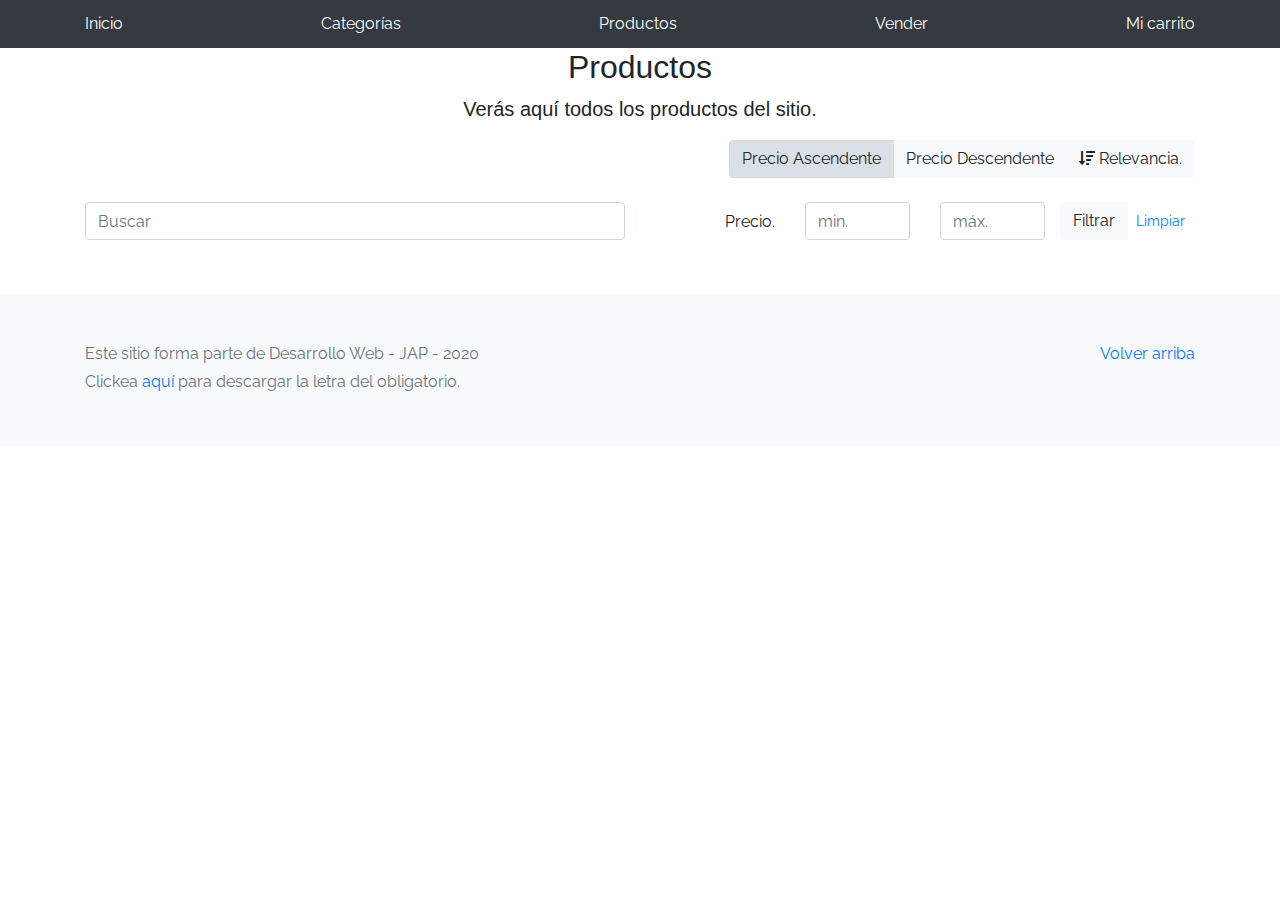
<file: products.html>
<!DOCTYPE html>
<!-- saved from url=(0049)https://getbootstrap.com/docs/4.3/examples/album/ -->
<html lang="en">
  <head>
    <meta http-equiv="Content-Type" content="text/html; charset=UTF-8">
    <meta name="viewport" content="width=device-width, initial-scale=1, shrink-to-fit=no">
    <meta name="description" content="">
    <title>eMercado - Todo lo que busques está aquí</title>

    <link rel="canonical" href="https://getbootstrap.com/docs/4.3/examples/album/">
    <link href="https://fonts.googleapis.com/css?family=Raleway:300,300i,400,400i,700,700i,900,900i" rel="stylesheet">
    <link href="css/font-awesome.min.css" rel="stylesheet">
    <link href="css/bootstrap.min.css" rel="stylesheet">
    <link href="css/styles.css" rel="stylesheet">
  </head>
  <body>
    <nav class="site-header sticky-top py-1 bg-dark">
      <div class="container d-flex flex-column flex-md-row justify-content-between">
        <a class="py-2 d-none d-md-inline-block" href="index.html">Inicio</a>
        <a class="py-2 d-none d-md-inline-block" href="categories.html">Categorías</a>
        <a class="py-2 d-none d-md-inline-block" href="products.html">Productos</a>
        <a class="py-2 d-none d-md-inline-block" href="sell.html">Vender</a>
        <a class="py-2 d-none d-md-inline-block" href="cart.html">Mi carrito</a>

         
        <div class="dropdown" id="info-user" style="display :none;">
          <button id="user" class="btn btn-secondary dropdown-toggle" type="button" id="dropdownMenuButton" data-toggle="dropdown" aria-haspopup="true" aria-expanded="false">
          </button>
          <div class="dropdown-menu" aria-labelledby="dropdownMenuButton">
            <a class="dropdown-item" href="cart.html">Mi carrito</a>
          <a class="dropdown-item" href="my-profile.html"><i class="far fa-user"></i> Mi perfil</a>
            <a id="salir" class="dropdown-item" >Cerrar sesión</a>
      </div>
    </div>
      </div>
    </nav>
    <main role="main" class="pb-5">
  <div class="text-center">
 <h2>Productos</h2>
 <p class="lead">Verás aquí todos los productos del sitio.</p>
</div>
<div class="container">
  <div class="row">
      <div class="col text-right">
          <div class="btn-group btn-group-toggle mb-4" data-toggle="buttons">
              <label class="btn btn-light active" id="sortAsc" >
                  <input type="radio" name="options" autocomplete="off" checked>Precio Ascendente
              </label>
              <label class="btn btn-light" id="sortDesc" >
                  <input type="radio" name="options" autocomplete="off">Precio Descendente
              </label>
              <label class="btn btn-light" id="sortByCount" >
                  <input type="radio" name="options" autocomplete="off"><i class="fas fa-sort-amount-down mr-1"></i>Relevancia.
              </label>
          </div>
        </div>
      </div>
      <div class="row justify-content-end">
        <div class="col-md-6">
          <input type="text" id="buscador" placeholder="Buscar" class="form-control">
        </div>
          <div class="col-md-6 col-sm-12 mb-1 container">
            <div class="row container p-0 m-0">
              <div class="col">
                <p class="font-weight-normal text-right my-2">Precio.</p>
              </div>
              <div class="col">
                <input class="form-control" type="number" placeholder="min." id="rangeFilterCountMin">
              </div>
              <div class="col">
                <input class="form-control" type="number" placeholder="máx." id="rangeFilterCountMax">
              </div>
              <div class="col-3 p-0">
                <div class="btn-group" role="group">
                  <button class="btn btn-light btn-block" id="rangeFilterCount">Filtrar</button>
                  <button class="btn btn-link btn-sm" id="clearRangeFilter">Limpiar</button>
                </div>
              </div>
            </div>
          </div>
      </div>
 
 <div class="container">
  <div class="row" id="prod-list-container">
  </div>
</div>
</div>
</main>
  
    <footer class="text-muted bg-light">
      <div class="container">
        <p class="float-right">
          <a href="#">Volver arriba</a>
        </p>
        <p>Este sitio forma parte de Desarrollo Web - JAP - 2020</p>
        <p>Clickea <a target="_blank" href="Letra.pdf">aquí</a> para descargar la letra del obligatorio.</p>
      </div>
    </footer>
    <div id="spinner-wrapper"><div class="lds-ring"><div></div><div></div><div></div><div></div></div></div>
    <script src="js/jquery-3.4.1.min.js"></script>
    <script src="js/bootstrap.bundle.min.js"></script>
    <script src="js/init.js"></script>
    <script src="js/products.js"></script>
  </body>
</html>
</file>
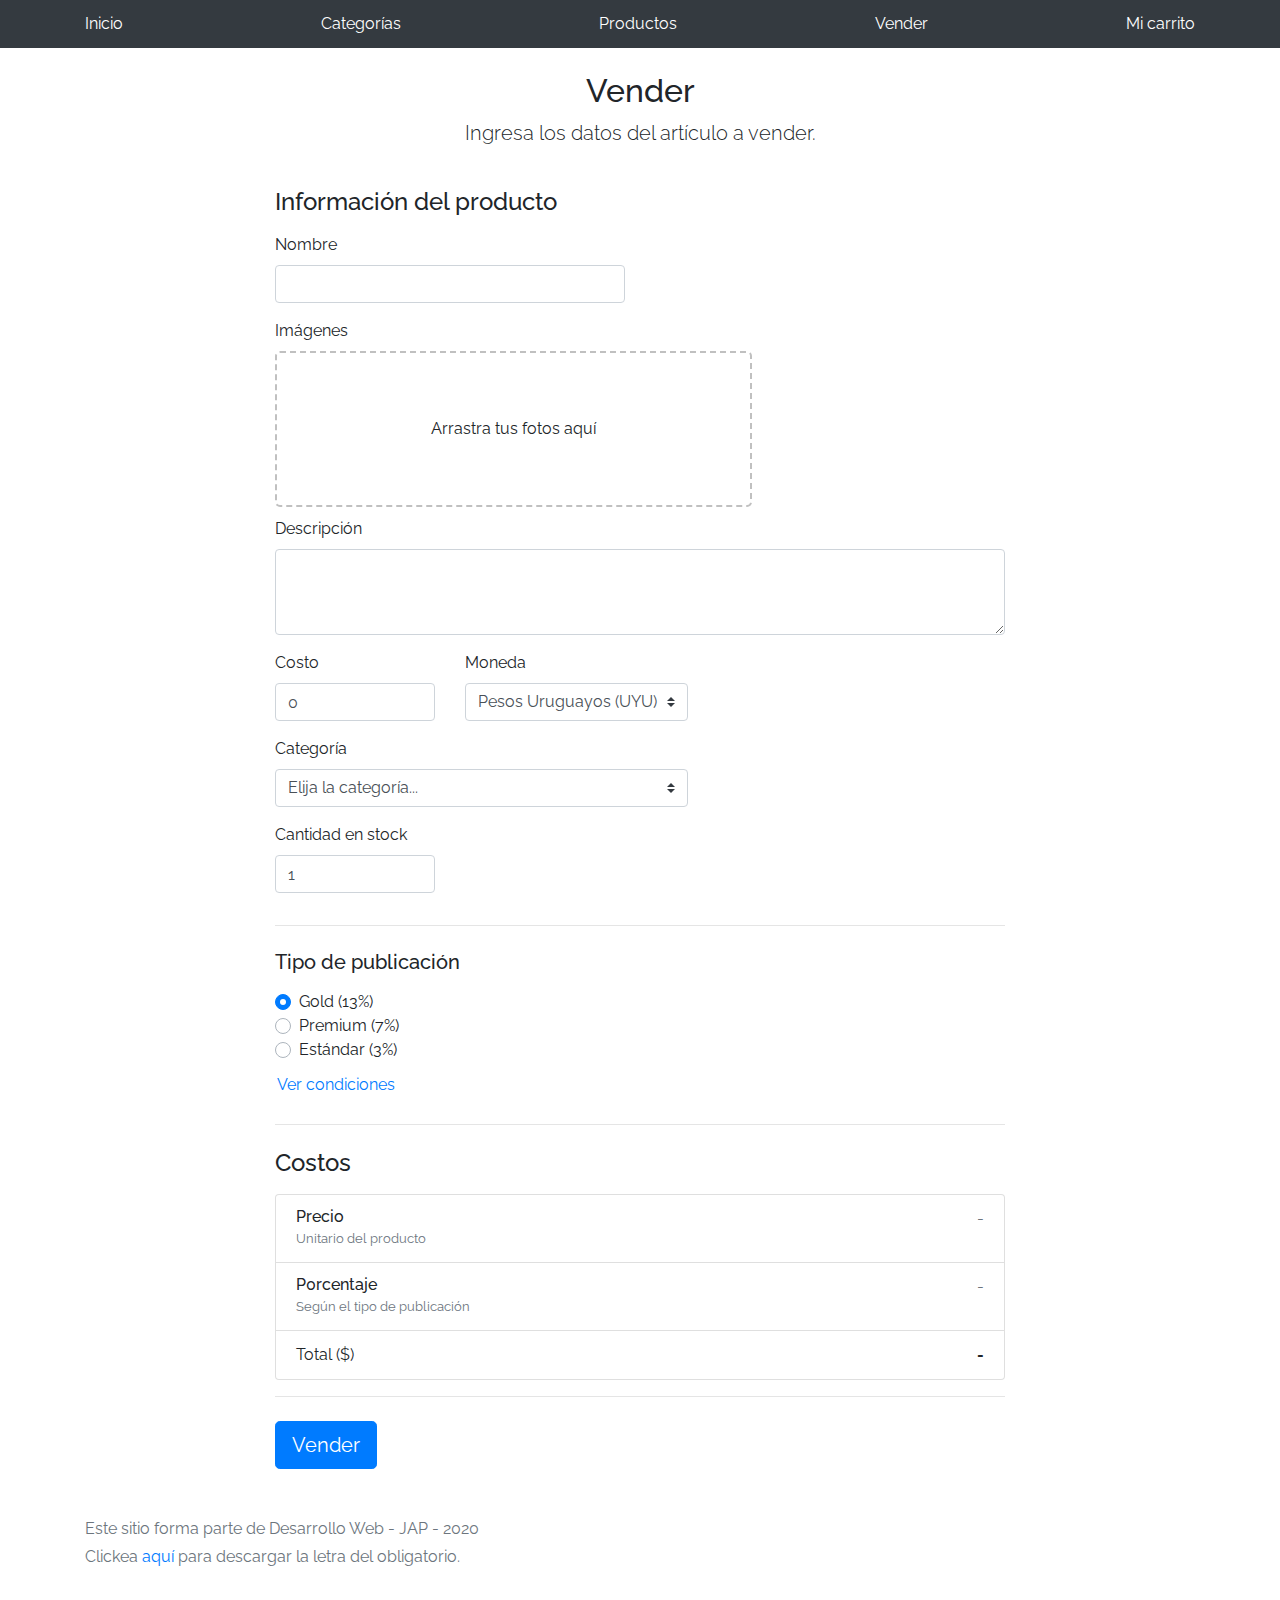
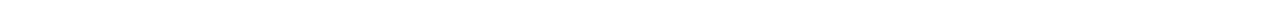
<file: sell.html>
<!DOCTYPE html>
<!-- saved from url=(0049)https://getbootstrap.com/docs/4.3/examples/album/ -->
<html lang="en"><head><meta http-equiv="Content-Type" content="text/html; charset=UTF-8">
    
    <meta name="viewport" content="width=device-width, initial-scale=1, shrink-to-fit=no">
    <meta name="description" content="">
    <title>eMercado - Todo lo que busques está aquí</title>

    <link rel="canonical" href="https://getbootstrap.com/docs/4.3/examples/album/">
    <link href="https://fonts.googleapis.com/css?family=Raleway:300,300i,400,400i,700,700i,900,900i" rel="stylesheet">

    <style>
      .bd-placeholder-img {
        font-size: 1.125rem;
        text-anchor: middle;
        -webkit-user-select: none;
        -moz-user-select: none;
        -ms-user-select: none;
        user-select: none;
      }

      @media (min-width: 768px) {
        .bd-placeholder-img-lg {
          font-size: 3.5rem;
        }
      }
    </style>
    <link href="css/bootstrap.min.css" rel="stylesheet">
    <link href="css/styles.css" rel="stylesheet">
    <link href="css/dropzone.css" rel="stylesheet">
  </head>
  <body>
    <nav class="site-header sticky-top py-1 bg-dark">
        <div class="container d-flex flex-column flex-md-row justify-content-between">
            <a class="py-2 d-none d-md-inline-block" href="index.html">Inicio</a>
            <a class="py-2 d-none d-md-inline-block" href="categories.html">Categorías</a>
            <a class="py-2 d-none d-md-inline-block" href="products.html">Productos</a>
            <a class="py-2 d-none d-md-inline-block" href="sell.html">Vender</a>
            <a class="py-2 d-none d-md-inline-block" href="cart.html">Mi carrito</a>

             
        <div class="dropdown" id="info-user" style="display :none;">
          <button id="user" class="btn btn-secondary dropdown-toggle" type="button" id="dropdownMenuButton" data-toggle="dropdown" aria-haspopup="true" aria-expanded="false">
          </button>
          <div class="dropdown-menu" aria-labelledby="dropdownMenuButton">
            <a class="dropdown-item" href="cart.html">Mi carrito</a>
            <a class="dropdown-item" href="my-profile.html"><i class="far fa-user"></i> Mi perfil</a> 
            <a id="salir" class="dropdown-item" >Cerrar sesión</a>
      </div>
    </div>
        </div>
    </nav>
      <div class="container">
        <div class="text-center p-4">
          <h2>Vender</h2>
          <p class="lead">Ingresa los datos del artículo a vender.</p>
        </div>
        <div class="row justify-content-md-center">
          <div class="col-md-8 order-md-1">
            <h4 class="mb-3">Información del producto</h4>
            <form class="needs-validation" id="sell-info">
              <div class="row">
                <div class="col-md-6 mb-3">
                  <label for="productName">Nombre</label>
                  <input type="text" class="form-control" id="productName" placeholder="" value="" >
                  <div class="invalid-feedback">
                    Ingresa un nombre
                  </div>
                </div>
              </div>
              <div class="row">
                <div class="col-md-8 order-md-1">
                    <label for="zip">Imágenes</label>
                    <div class="needsclick dz-clickable" id="file-upload">
                      <div class="dz-message needsclick">
                        Arrastra tus fotos aquí<br>
                      </div>
                    </div>
                </div>
              </div>
              <div class="row">
                  <div class="col-md-12 mb-3">
                      <label for="productDescription">Descripción</label>
                      <textarea class="form-control" id="productDescription" rows="3"></textarea>
                  </div>
                </div>
              <div class="row">
                <div class="col-md-3 mb-3">
                  <label for="zip">Costo</label>
                  <input type="number" class="form-control" id="productCostInput" placeholder="" required="" value="0" min="0">
                  <div class="invalid-feedback">
                    El costo debe ser mayor que 0.
                  </div>
                </div>
                <div class="col-md-4 mb-3">
                    <label for="state">Moneda</label>
                    <select class="custom-select d-block w-100" id="productCurrency" required="">
                      <option selected>Pesos Uruguayos (UYU)</option>
                      <option>Dólares (USD)</option>
                    </select>
                    <div class="invalid-feedback">
                      Ingresa una categoría válida.
                    </div>
                  </div>
              </div>
              <div class="row">
                  <div class="col-md-7 mb-3">
                  <label for="state">Categoría</label>
                  <select class="custom-select d-block w-100" id="productCategory">
                    <option value="">Elija la categoría...</option>
                    <option>Autos</option>
                    <option>Juguetes</option>
                    <option>Muebles</option>
                    <option>Herramientas</option>
                    <option>Computadoras</option>
                    <option>Vestimenta</option>
                  </select>
                  <div class="invalid-feedback">
                    Por favor ingresa una categoría válida.
                  </div>
                </div>
              </div>
              <div class="row">
                  <div class="col-md-3 mb-3">
                    <label for="productCountInput">Cantidad en stock</label>
                    <input type="number" class="form-control" id="productCountInput" placeholder="" required="" value="1" min="0">
                    <div class="invalid-feedback">
                      La cantidad es requerida.
                    </div>
                  </div>
                </div>
              <hr class="mb-4">
              <h5 class="mb-3">Tipo de publicación</h5>
              <div class="d-block my-3">
                <div class="custom-control custom-radio">
                  <input id="goldradio" name="publicationType" type="radio" class="custom-control-input" checked="" required="">
                  <label class="custom-control-label" for="goldradio">Gold (13%)</label>
                </div>
                <div class="custom-control custom-radio">
                  <input id="premiumradio" name="publicationType" type="radio" class="custom-control-input" required="">
                  <label class="custom-control-label" for="premiumradio">Premium (7%)</label>
                </div>
                <div class="custom-control custom-radio">
                  <input id="standardradio" name="publicationType" type="radio" class="custom-control-input" required="">
                  <label class="custom-control-label" for="standardradio">Estándar (3%)</label>
                </div>
                <div class="row">
                  <button type="button" class="m-1 btn btn-link" data-toggle="modal" data-target="#contidionsModal">Ver condiciones</button>
                </div>
              </div>
              <hr class="mb-4">
              <h4 class="mb-3">Costos</h4>
              <ul class="list-group mb-3">
                  <li class="list-group-item d-flex justify-content-between lh-condensed">
                    <div>
                      <h6 class="my-0">Precio</h6>
                      <small class="text-muted">Unitario del producto</small>
                    </div>
                    <span class="text-muted" id="productCostText">-</span>
                  </li>
                  <li class="list-group-item d-flex justify-content-between lh-condensed">
                    <div>
                      <h6 class="my-0">P0rcentaje</h6>
                      <small class="text-muted">Según el tipo de publicación</small>
                    </div>
                    <span class="text-muted" id="comissionText">-</span>
                  </li>
                  <li class="list-group-item d-flex justify-content-between">
                    <span>Total ($)</span>
                    <strong id="totalCostText">-</strong>
                  </li>
                </ul>
              <hr class="mb-4">
              <button class="btn btn-primary btn-lg" type="submit">Vender</button>
            </form>
          </div>
        </div>
      </div>
      <footer class="text-muted">
        <div class="container">
            <p>Este sitio forma parte de Desarrollo Web - JAP - 2020</p>
            <p>Clickea <a target="_blank" href="Letra.pdf">aquí</a> para descargar la letra del obligatorio.</p>
        </div>
      </footer>
      <div class="alert fade" role="alert" id="alertResult">
          <span id="resultSpan"></span>
          <button type="button" class="close" data-dismiss="alert" aria-label="Close">
              <span aria-hidden="true">&times;</span>
          </button>
      </div>

      <div class="modal fade" tabindex="-1" role="dialog" id="contidionsModal">
        <div class="modal-dialog" role="document">
          <div class="modal-content">
            <div class="modal-header">
              <h5 class="modal-title">Condiciones de publicación</h5>
              <button type="button" class="close" data-dismiss="modal" aria-label="Close">
                <span aria-hidden="true">&times;</span>
              </button>
            </div>
            <div class="modal-body">
              <div class="container">
                  <div class="row">
                      <h5 class="text-warning">Gold (13%)</h5>
                      <p class="muted text-justify">Tu producto se verá de forma promocionada en portada, además de las condiciones de Premium y Estándar.</p>
                  </div>
                  <hr>
                  <div class="row">
                      <h5 class="text-primary">Stándar (7%)</h5>
                      <p class="muted text-justify">Se mostrará el producto en los primeros lugares de resultados de búsqueda, así cómo cuando se ingrese a la categoría que pertenezca.</p>
                  </div>
                  <hr>
                  <div class="row">
                      <h5 class="text-secondary">Estándar (3%)</h5>
                      <p class="muted text-justify">El producto se listará en la categoría correspondiente, así como en los resultados de búsquedas que coincidan con las palabras claves en el nombre.</p>
                  </div>
              </div>
            </div>
            <div class="modal-footer">
              <button type="button" class="btn btn-primary" data-dismiss="modal">Cerrar</button>
            </div>
          </div>
        </div>
      </div>
      <div id="spinner-wrapper"><div class="lds-ring"><div></div><div></div><div></div><div></div></div></div>
      <script src="js/jquery-3.4.1.min.js"></script>
      <script src="js/bootstrap.bundle.min.js"></script>
      <script src="js/dropzone.js"></script>
      <script src="js/init.js"></script>
      <script src="js/sell.js"></script>
    </body>
</html>
</file>
<file: css/styles.css>
.jumbotron, .card-body, .container, .site-header{
    font-family: 'Raleway', serif !important;
}

.jumbotron .display-4{
    font-weight: bold;
}

.jumbotron {
  height: 50vh;
  padding: 5em inherit;
  margin-bottom: 0;
  background-color: #53C0FB;
  background: url('../img/cover_back.png');
  background-size: cover;
  background-position: center;
  background-repeat: no-repeat;
  color: black;
  font-weight: bold;
}

@media (min-width: 768px) {
  .jumbotron {
    padding-top: 6rem;
    padding-bottom: 6rem;
  }
}

.jumbotron p:last-child {
  margin-bottom: 0;
}

.jumbotron-heading {
  font-weight: 300;
}

.jumbotron .container {
  max-width: 40rem;
  background-color: rgba(255, 255, 255, 0.5);
  border-radius: 10px;
  text-shadow: 1px 1px 2px grey;
}

.jumbotron .lead{
  font-size: 38px;
}

footer {
  padding-top: 3rem;
  padding-bottom: 3rem;
}

footer p {
  margin-bottom: .25rem;
}

.site-header a {
  color: white;
  transition: ease-in-out color .15s;
}

.light-text {
  color: white;
}

.site-header .dropdown-menu a {
  color: black;
}

.dropzone{
  border: 2px dashed #0087F7;
  border-radius: 5px;
  background: white;
}

.alert{
  position: fixed;
  top:80px;
  width: 50%;
  left: 50%;
  transform: translate(-50%, 0);
}

.lds-ring {
  display: inline-block;
  position: relative;
  width: 64px;
  height: 64px;
  top:50%;
  left: 50%;
}
.lds-ring div {
  box-sizing: border-box;
  display: block;
  position: absolute;
  width: 51px;
  height: 51px;
  margin: 6px;
  border: 6px solid #fff;
  border-radius: 50%;
  animation: lds-ring 1.2s cubic-bezier(0.5, 0, 0.5, 1) infinite;
  border-color: #fff transparent transparent transparent;
}
.lds-ring div:nth-child(1) {
  animation-delay: -0.45s;
}
.lds-ring div:nth-child(2) {
  animation-delay: -0.3s;
}
.lds-ring div:nth-child(3) {
  animation-delay: -0.15s;
}
@keyframes lds-ring {
  0% {
    transform: rotate(0deg);
  }
  100% {
    transform: rotate(360deg);
  }
}

#spinner-wrapper{
  position: fixed;
  background-color: rgba(0,0,0,0.5);
  width:100%;
  height: 100%;
  top:0;
  left:0;
  z-index: 1021;
  display: none;
}

a.custom-card,
a.custom-card:hover {
  color: inherit;
  text-decoration: inherit;
}

.checked {
  color: orange;
}

.invalid{
background-color: red;
color: white;
}

/* Carrusel */
@media (min-width: 768px) {
  .carousel-item {
    height: 450px !important;
  }
  .carousel-item img {
    width: auto !important;
  };
}
.carousel-item {
  height: auto;
  background-color: rgb(170, 166, 166);
}
.carousel-item img {
  position: relative;
  margin: 0 auto;
  width: 100%;
}
.aProd {
  color: #000000;
}
.aProd:hover {
  color: #000000;
  text-decoration: none;
}
</file>
<file: css/dropzone.css>
/*
 * The MIT License
 * Copyright (c) 2012 Matias Meno <m@tias.me>
 */
.dropzone, .dropzone * {
  box-sizing: border-box; }

.dropzone {
  position: relative; }
  .dropzone .dz-preview {
    position: relative;
    display: inline-block;
    width: 120px;
    margin: 0.5em; }
    .dropzone .dz-preview .dz-progress {
      display: block;
      height: 15px;
      border: 1px solid #aaa; }
      .dropzone .dz-preview .dz-progress .dz-upload {
        display: block;
        height: 100%;
        width: 0;
        background: green; }
    .dropzone .dz-preview .dz-error-message {
      color: red;
      display: none; }
    .dropzone .dz-preview.dz-error .dz-error-message, .dropzone .dz-preview.dz-error .dz-error-mark {
      display: block; }
    .dropzone .dz-preview.dz-success .dz-success-mark {
      display: block; }
    .dropzone .dz-preview .dz-error-mark, .dropzone .dz-preview .dz-success-mark {
      position: absolute;
      display: none;
      left: 30px;
      top: 30px;
      width: 54px;
      height: 58px;
      left: 50%;
      margin-left: -27px; }

@-webkit-keyframes passing-through {
  0% {
    opacity: 0;
    -webkit-transform: translateY(40px);
    -moz-transform: translateY(40px);
    -ms-transform: translateY(40px);
    -o-transform: translateY(40px);
    transform: translateY(40px); }
  30%, 70% {
    opacity: 1;
    -webkit-transform: translateY(0px);
    -moz-transform: translateY(0px);
    -ms-transform: translateY(0px);
    -o-transform: translateY(0px);
    transform: translateY(0px); }
  100% {
    opacity: 0;
    -webkit-transform: translateY(-40px);
    -moz-transform: translateY(-40px);
    -ms-transform: translateY(-40px);
    -o-transform: translateY(-40px);
    transform: translateY(-40px); } }
@-moz-keyframes passing-through {
  0% {
    opacity: 0;
    -webkit-transform: translateY(40px);
    -moz-transform: translateY(40px);
    -ms-transform: translateY(40px);
    -o-transform: translateY(40px);
    transform: translateY(40px); }
  30%, 70% {
    opacity: 1;
    -webkit-transform: translateY(0px);
    -moz-transform: translateY(0px);
    -ms-transform: translateY(0px);
    -o-transform: translateY(0px);
    transform: translateY(0px); }
  100% {
    opacity: 0;
    -webkit-transform: translateY(-40px);
    -moz-transform: translateY(-40px);
    -ms-transform: translateY(-40px);
    -o-transform: translateY(-40px);
    transform: translateY(-40px); } }
@keyframes passing-through {
  0% {
    opacity: 0;
    -webkit-transform: translateY(40px);
    -moz-transform: translateY(40px);
    -ms-transform: translateY(40px);
    -o-transform: translateY(40px);
    transform: translateY(40px); }
  30%, 70% {
    opacity: 1;
    -webkit-transform: translateY(0px);
    -moz-transform: translateY(0px);
    -ms-transform: translateY(0px);
    -o-transform: translateY(0px);
    transform: translateY(0px); }
  100% {
    opacity: 0;
    -webkit-transform: translateY(-40px);
    -moz-transform: translateY(-40px);
    -ms-transform: translateY(-40px);
    -o-transform: translateY(-40px);
    transform: translateY(-40px); } }
@-webkit-keyframes slide-in {
  0% {
    opacity: 0;
    -webkit-transform: translateY(40px);
    -moz-transform: translateY(40px);
    -ms-transform: translateY(40px);
    -o-transform: translateY(40px);
    transform: translateY(40px); }
  30% {
    opacity: 1;
    -webkit-transform: translateY(0px);
    -moz-transform: translateY(0px);
    -ms-transform: translateY(0px);
    -o-transform: translateY(0px);
    transform: translateY(0px); } }
@-moz-keyframes slide-in {
  0% {
    opacity: 0;
    -webkit-transform: translateY(40px);
    -moz-transform: translateY(40px);
    -ms-transform: translateY(40px);
    -o-transform: translateY(40px);
    transform: translateY(40px); }
  30% {
    opacity: 1;
    -webkit-transform: translateY(0px);
    -moz-transform: translateY(0px);
    -ms-transform: translateY(0px);
    -o-transform: translateY(0px);
    transform: translateY(0px); } }
@keyframes slide-in {
  0% {
    opacity: 0;
    -webkit-transform: translateY(40px);
    -moz-transform: translateY(40px);
    -ms-transform: translateY(40px);
    -o-transform: translateY(40px);
    transform: translateY(40px); }
  30% {
    opacity: 1;
    -webkit-transform: translateY(0px);
    -moz-transform: translateY(0px);
    -ms-transform: translateY(0px);
    -o-transform: translateY(0px);
    transform: translateY(0px); } }
@-webkit-keyframes pulse {
  0% {
    -webkit-transform: scale(1);
    -moz-transform: scale(1);
    -ms-transform: scale(1);
    -o-transform: scale(1);
    transform: scale(1); }
  10% {
    -webkit-transform: scale(1.1);
    -moz-transform: scale(1.1);
    -ms-transform: scale(1.1);
    -o-transform: scale(1.1);
    transform: scale(1.1); }
  20% {
    -webkit-transform: scale(1);
    -moz-transform: scale(1);
    -ms-transform: scale(1);
    -o-transform: scale(1);
    transform: scale(1); } }
@-moz-keyframes pulse {
  0% {
    -webkit-transform: scale(1);
    -moz-transform: scale(1);
    -ms-transform: scale(1);
    -o-transform: scale(1);
    transform: scale(1); }
  10% {
    -webkit-transform: scale(1.1);
    -moz-transform: scale(1.1);
    -ms-transform: scale(1.1);
    -o-transform: scale(1.1);
    transform: scale(1.1); }
  20% {
    -webkit-transform: scale(1);
    -moz-transform: scale(1);
    -ms-transform: scale(1);
    -o-transform: scale(1);
    transform: scale(1); } }
@keyframes pulse {
  0% {
    -webkit-transform: scale(1);
    -moz-transform: scale(1);
    -ms-transform: scale(1);
    -o-transform: scale(1);
    transform: scale(1); }
  10% {
    -webkit-transform: scale(1.1);
    -moz-transform: scale(1.1);
    -ms-transform: scale(1.1);
    -o-transform: scale(1.1);
    transform: scale(1.1); }
  20% {
    -webkit-transform: scale(1);
    -moz-transform: scale(1);
    -ms-transform: scale(1);
    -o-transform: scale(1);
    transform: scale(1); } }
#file-upload, #file-upload * {
  box-sizing: border-box; }

#file-upload {
  min-height: 150px;
  border: 2px dashed silver;
  border-radius: 5px;
  background: white;
margin-bottom: 10px;}
  #file-upload.dz-clickable {
    cursor: pointer; }
    #file-upload.dz-clickable * {
      cursor: default; }
    #file-upload.dz-clickable .dz-message, #file-upload.dz-clickable .dz-message * {
      cursor: pointer; }
  #file-upload.dz-started .dz-message {
    display: none; }
  #file-upload.dz-drag-hover {
    border-style: solid; }
    #file-upload.dz-drag-hover .dz-message {
      opacity: 0.5; }
  #file-upload .dz-message {
    text-align: center;
    margin: 4em 0; }
  #file-upload .dz-preview {
    position: relative;
    display: inline-block;
    vertical-align: top;
    margin: 16px;
    min-height: 100px; }
    #file-upload .dz-preview:hover {
      z-index: 1000; }
      #file-upload .dz-preview:hover .dz-details {
        opacity: 1; }
    #file-upload .dz-preview.dz-file-preview .dz-image {
      border-radius: 20px;
      background: #999;
      background: linear-gradient(to bottom, #eee, #ddd); }
    #file-upload .dz-preview.dz-file-preview .dz-details {
      opacity: 1; }
    #file-upload .dz-preview.dz-image-preview {
      background: white; }
      #file-upload .dz-preview.dz-image-preview .dz-details {
        -webkit-transition: opacity 0.2s linear;
        -moz-transition: opacity 0.2s linear;
        -ms-transition: opacity 0.2s linear;
        -o-transition: opacity 0.2s linear;
        transition: opacity 0.2s linear; }
    #file-upload .dz-preview .dz-remove {
      font-size: 14px;
      text-align: center;
      display: block;
      cursor: pointer;
      border: none; }
      #file-upload .dz-preview .dz-remove:hover {
        text-decoration: underline; }
    #file-upload .dz-preview:hover .dz-details {
      opacity: 1; }
    #file-upload .dz-preview .dz-details {
      z-index: 20;
      position: absolute;
      top: 0;
      left: 0;
      opacity: 0;
      font-size: 13px;
      min-width: 100%;
      max-width: 100%;
      padding: 2em 1em;
      text-align: center;
      color: rgba(0, 0, 0, 0.9);
      line-height: 150%; }
      #file-upload .dz-preview .dz-details .dz-size {
        margin-bottom: 1em;
        font-size: 16px; }
      #file-upload .dz-preview .dz-details .dz-filename {
        white-space: nowrap; }
        #file-upload .dz-preview .dz-details .dz-filename:hover span {
          border: 1px solid rgba(200, 200, 200, 0.8);
          background-color: rgba(255, 255, 255, 0.8); }
        #file-upload .dz-preview .dz-details .dz-filename:not(:hover) {
          overflow: hidden;
          text-overflow: ellipsis; }
          #file-upload .dz-preview .dz-details .dz-filename:not(:hover) span {
            border: 1px solid transparent; }
      #file-upload .dz-preview .dz-details .dz-filename span, #file-upload .dz-preview .dz-details .dz-size span {
        background-color: rgba(255, 255, 255, 0.4);
        padding: 0 0.4em;
        border-radius: 3px; }
    #file-upload .dz-preview:hover .dz-image img {
      -webkit-transform: scale(1.05, 1.05);
      -moz-transform: scale(1.05, 1.05);
      -ms-transform: scale(1.05, 1.05);
      -o-transform: scale(1.05, 1.05);
      transform: scale(1.05, 1.05);
      -webkit-filter: blur(8px);
      filter: blur(8px); }
    #file-upload .dz-preview .dz-image {
      border-radius: 20px;
      overflow: hidden;
      width: 120px;
      height: 120px;
      position: relative;
      display: block;
      z-index: 10; }
      #file-upload .dz-preview .dz-image img {
        display: block; }
    #file-upload .dz-preview.dz-success .dz-success-mark {
      -webkit-animation: passing-through 3s cubic-bezier(0.77, 0, 0.175, 1);
      -moz-animation: passing-through 3s cubic-bezier(0.77, 0, 0.175, 1);
      -ms-animation: passing-through 3s cubic-bezier(0.77, 0, 0.175, 1);
      -o-animation: passing-through 3s cubic-bezier(0.77, 0, 0.175, 1);
      animation: passing-through 3s cubic-bezier(0.77, 0, 0.175, 1); }
    #file-upload .dz-preview.dz-error .dz-error-mark {
      opacity: 1;
      -webkit-animation: slide-in 3s cubic-bezier(0.77, 0, 0.175, 1);
      -moz-animation: slide-in 3s cubic-bezier(0.77, 0, 0.175, 1);
      -ms-animation: slide-in 3s cubic-bezier(0.77, 0, 0.175, 1);
      -o-animation: slide-in 3s cubic-bezier(0.77, 0, 0.175, 1);
      animation: slide-in 3s cubic-bezier(0.77, 0, 0.175, 1); }
    #file-upload .dz-preview .dz-success-mark, #file-upload .dz-preview .dz-error-mark {
      pointer-events: none;
      opacity: 0;
      z-index: 500;
      position: absolute;
      display: block;
      top: 50%;
      left: 50%;
      margin-left: -27px;
      margin-top: -27px; }
      #file-upload .dz-preview .dz-success-mark svg, #file-upload .dz-preview .dz-error-mark svg {
        display: block;
        width: 54px;
        height: 54px; }
    #file-upload .dz-preview.dz-processing .dz-progress {
      opacity: 1;
      -webkit-transition: all 0.2s linear;
      -moz-transition: all 0.2s linear;
      -ms-transition: all 0.2s linear;
      -o-transition: all 0.2s linear;
      transition: all 0.2s linear; }
    #file-upload .dz-preview.dz-complete .dz-progress {
      opacity: 0;
      -webkit-transition: opacity 0.4s ease-in;
      -moz-transition: opacity 0.4s ease-in;
      -ms-transition: opacity 0.4s ease-in;
      -o-transition: opacity 0.4s ease-in;
      transition: opacity 0.4s ease-in; }
    #file-upload .dz-preview:not(.dz-processing) .dz-progress {
      -webkit-animation: pulse 6s ease infinite;
      -moz-animation: pulse 6s ease infinite;
      -ms-animation: pulse 6s ease infinite;
      -o-animation: pulse 6s ease infinite;
      animation: pulse 6s ease infinite; }
    #file-upload .dz-preview .dz-progress {
      opacity: 1;
      z-index: 1000;
      pointer-events: none;
      position: absolute;
      height: 16px;
      left: 50%;
      top: 50%;
      margin-top: -8px;
      width: 80px;
      margin-left: -40px;
      background: rgba(255, 255, 255, 0.9);
      -webkit-transform: scale(1);
      border-radius: 8px;
      overflow: hidden; }
      #file-upload .dz-preview .dz-progress .dz-upload {
        background: #333;
        background: linear-gradient(to bottom, #666, #444);
        position: absolute;
        top: 0;
        left: 0;
        bottom: 0;
        width: 0;
        -webkit-transition: width 300ms ease-in-out;
        -moz-transition: width 300ms ease-in-out;
        -ms-transition: width 300ms ease-in-out;
        -o-transition: width 300ms ease-in-out;
        transition: width 300ms ease-in-out; }
    #file-upload .dz-preview.dz-error .dz-error-message {
      display: block; }
    #file-upload .dz-preview.dz-error:hover .dz-error-message {
      opacity: 1;
      pointer-events: auto; }
    #file-upload .dz-preview .dz-error-message {
      pointer-events: none;
      z-index: 1000;
      position: absolute;
      display: block;
      display: none;
      opacity: 0;
      -webkit-transition: opacity 0.3s ease;
      -moz-transition: opacity 0.3s ease;
      -ms-transition: opacity 0.3s ease;
      -o-transition: opacity 0.3s ease;
      transition: opacity 0.3s ease;
      border-radius: 8px;
      font-size: 13px;
      top: 130px;
      left: -10px;
      width: 140px;
      background: #be2626;
      background: linear-gradient(to bottom, #be2626, #a92222);
      padding: 0.5em 1.2em;
      color: white; }
      #file-upload .dz-preview .dz-error-message:after {
        content: '';
        position: absolute;
        top: -6px;
        left: 64px;
        width: 0;
        height: 0;
        border-left: 6px solid transparent;
        border-right: 6px solid transparent;
        border-bottom: 6px solid #be2626; }

#file-upload .dz-preview.dz-error .dz-error-message, #file-upload .dz-preview.dz-error .dz-error-mark{
  display: none;
}
</file>
